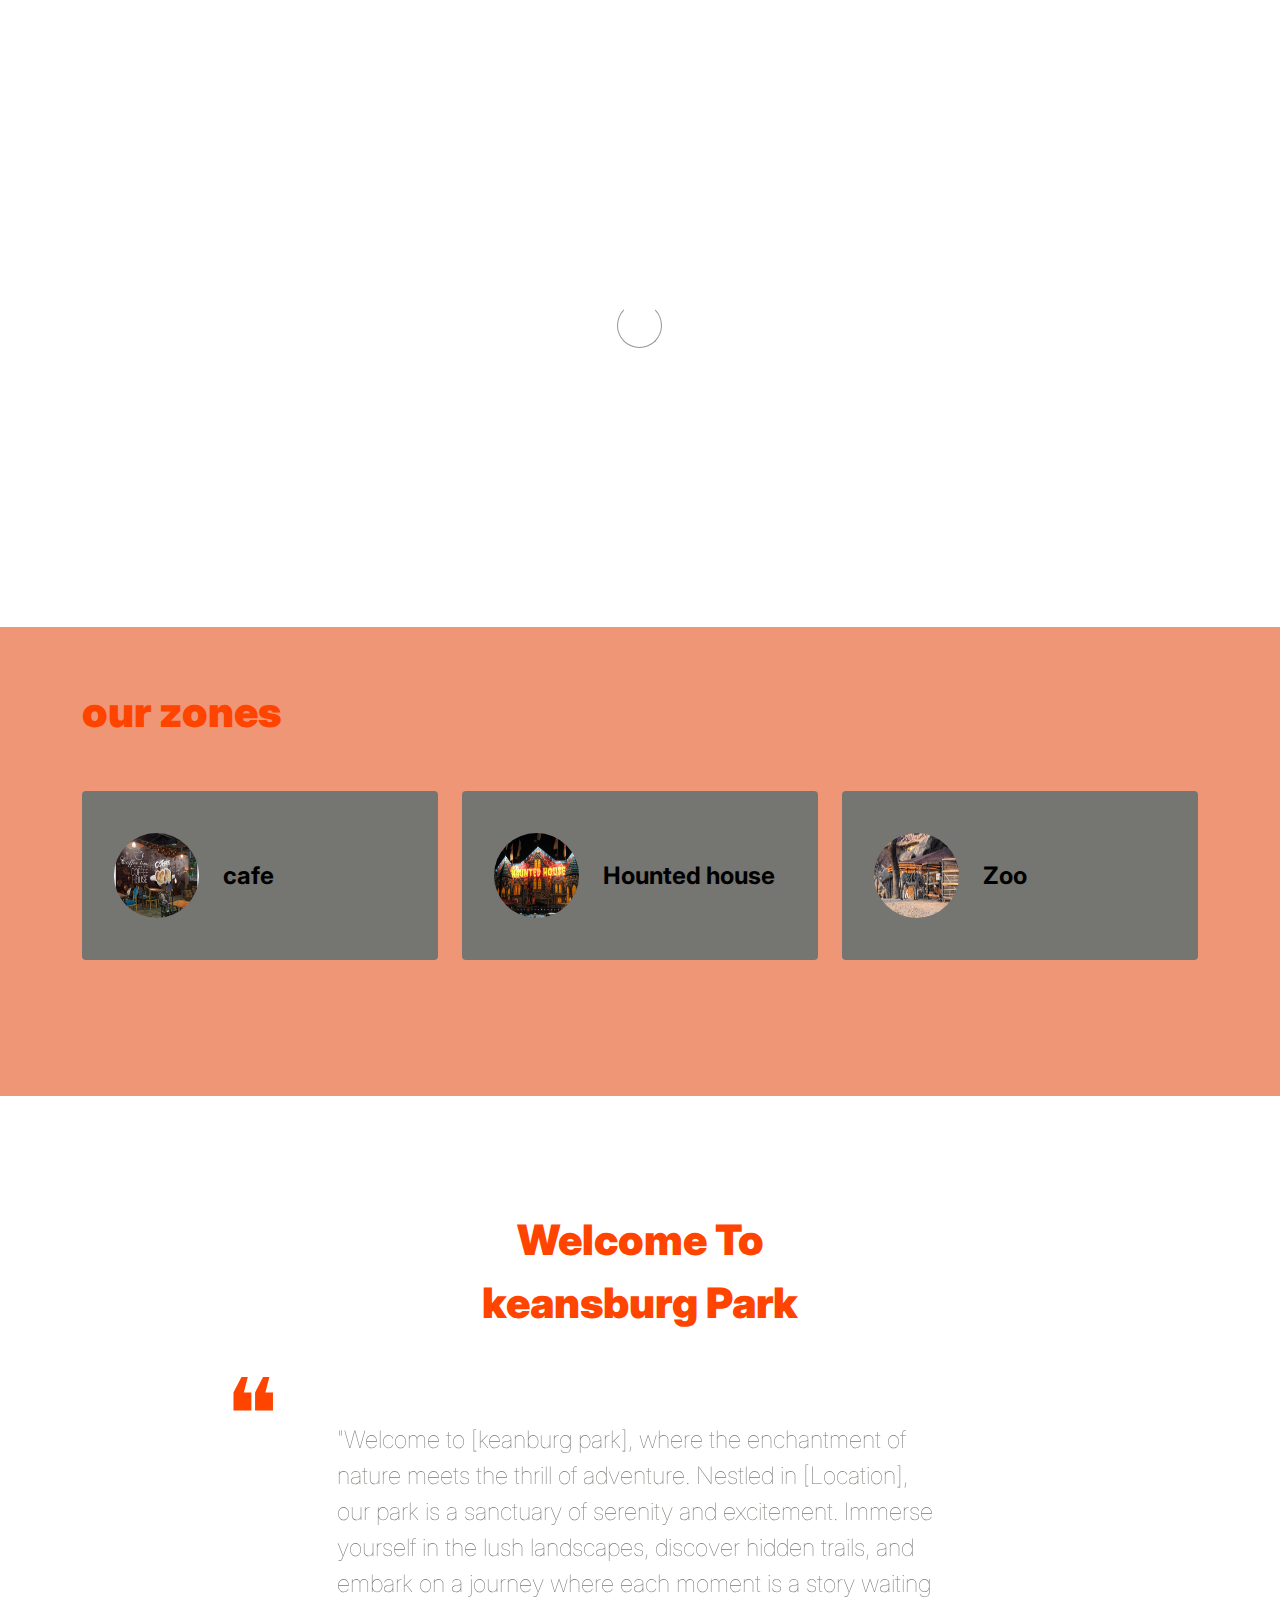
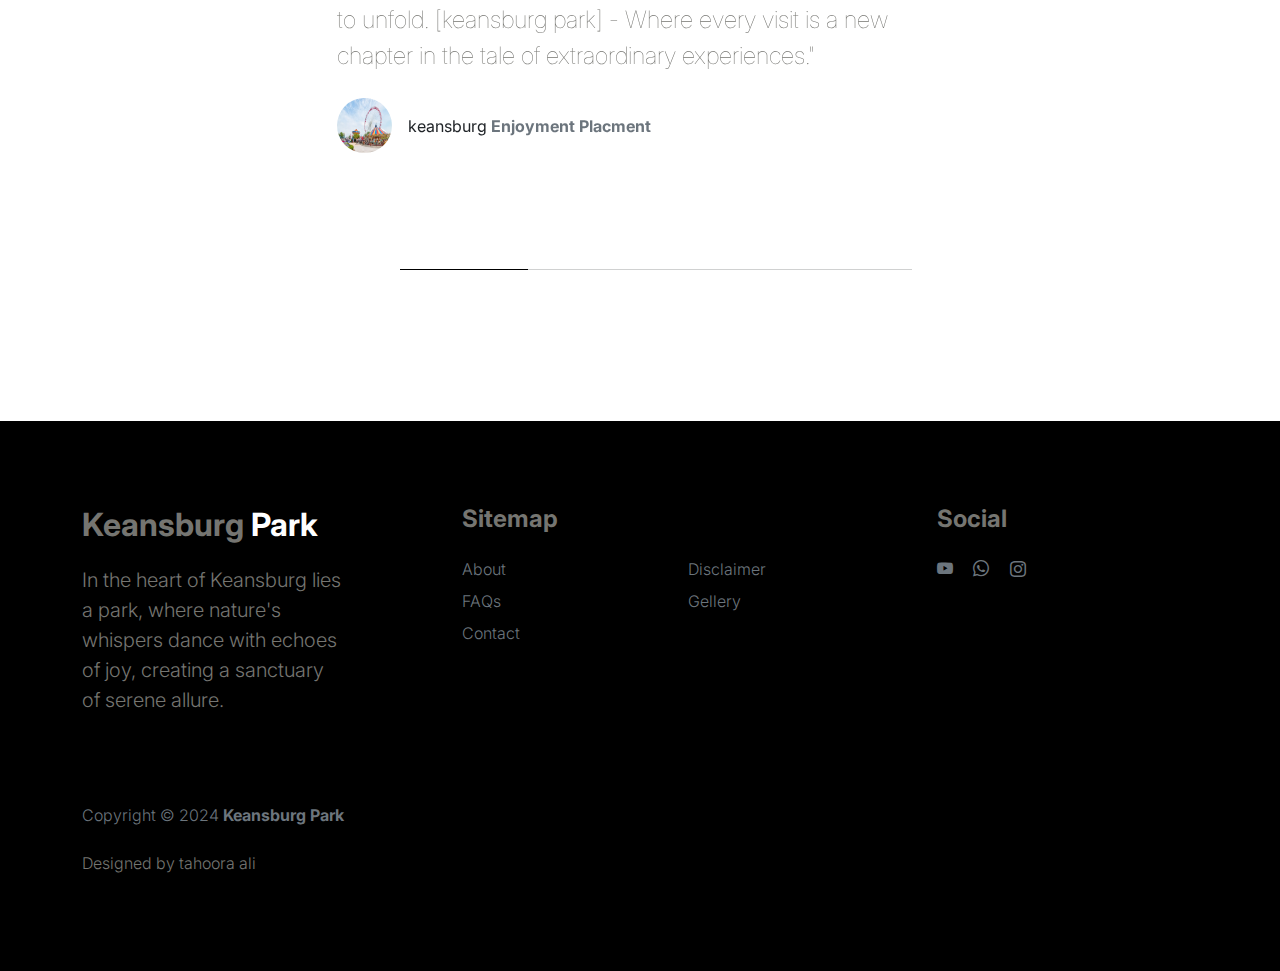
<file: about.html>
<!doctype html>
<html lang="en">
    <head>
        <meta charset="utf-8">
        <meta name="viewport" content="width=device-width, initial-scale=1">

        <meta name="description" content="">
        <meta name="author" content="">

        <title>keansburg park</title>

        <!-- CSS FILES -->
        <link rel="preconnect" href="https://fonts.googleapis.com">

        <link rel="preconnect" href="https://fonts.gstatic.com" crossorigin>

        <link href="https://fonts.googleapis.com/css2?family=Inter:wght@100;300;400;700;900&display=swap" rel="stylesheet">

        <link href="css/bootstrap.min.css" rel="stylesheet">
        <link href="css/bootstrap-icons.css" rel="stylesheet">

        <link rel="stylesheet" href="css/slick.css"/>

        <link href="./css/style .css" rel="stylesheet">
         <style>
        /* .dropbtn {
            background-color: #FFFFFF;
            color: #717275;
            
            font-size: 15px;
            border: none;
            cursor: pointer;
        } */
    
        .dropdown {
            position: relative;
            display: inline-block;
        }
    
        .dropdown-content {
            display: none;
            position: absolute;
            background-color: #FFFFFF;
            min-width: 120px;
            box-shadow: 0px 8px 16px 0px rgba(0, 0, 0, 0.2);
            z-index: 2;
        }
    
        .dropdown-content a {
            color: black;
            padding: 12px 16px;
            text-decoration: none;
            display: block;
        }
    
        .dropdown-content a:hover {
            background-color:  #FF4400;
        }
    
        .dropdown:hover .dropdown-content {
            display: block;
        }
    
        .dropdown:hover .dropbtn {
            background-color: #FF4400;
        }  
    </style>
    </head>
 
    
    
    <body>

        <section class="preloader">
            <div class="spinner">
                <span class="sk-inner-circle"></span>
            </div>
        </section>
    
        <main>

            <nav class="navbar navbar-expand-lg">
                <div class="container">
                    <button class="navbar-toggler" type="button" data-bs-toggle="collapse" data-bs-target="#navbarNav" aria-controls="navbarNav" aria-expanded="false" aria-label="Toggle navigation">
                        <span class="navbar-toggler-icon"></span>
                    </button>

                    <a class="navbar-brand" href="index.html">
                        <strong><span>keansburg </span> Park</strong>
                    </a>

                    <div class="d-lg-none">
                        <a href="sign-in.html" class="bi-person custom-icon me-3"></a>

                        <a href="./add card .html" class="bi-bag custom-icon"></a>
                    </div>

                    <div class="collapse navbar-collapse" id="navbarNav">
                        <ul class="navbar-nav mx-auto">
                            <li class="nav-item">
                                <a class="nav-link" href="index.html">Home</a>
                            </li>

                            <li class="nav-item">
                                <a class="nav-link active" href="about.html">About</a>
                            </li>

                            <li class="nav-item">
                                <div class="dropdown">
                                    <a class="nav-link" href="./tickets .html">Tickets</a>
                                    <div class="dropdown-content">
                                        <hr>
                                        <a href="entertaiment.html">Entertaiments</a>
                                        <!-- <a href="#"></a> -->
                                    </div>
                                </div>
                            </li>

                            <li class="nav-item">
                                <a class="nav-link" href="gellery.html">Gellery</a>
                            </li>
        

                            <li class="nav-item">
                                <a class="nav-link" href="faq.html">FAQs</a>
                            </li>

                            <li class="nav-item">
                                <a class="nav-link" href="contact.html">Contact</a>
                            </li>
                        </ul>

                        <div class="d-none d-lg-block">
                            <a href="sign-in.html" class="bi-person custom-icon me-3"></a>

                            <a href="./add card .html" class="bi-bag custom-icon"></a>
                        </div>
                    </div>
                </div>
            </nav>

            <header class="site-header section-padding-img site-header-image">
                <div class="container">
                    <div class="row">

                        <div class="col-lg-6 col-12 header-info">
                            <h1>
                                <span class="d-block text-primary">About</span>
                                <span class="d-block text-dark">Our Park</span>
                            </h1>
                        </div>
                    </div>
                </div>

                <img src="./images/images/A4 (1).webp" class="header-image img-fluid" alt="">
            </header>

            <section class="team section-padding">
                <div class="container">
                    <div class="row">

                        <div class="col-12">
                            <h2 class="mb-5"> our <span>zones</span></h2>
                        </div>

                        <div class="col-lg-4 mb-4 col-12">
                            <div class="team-thumb d-flex align-items-center">
                                <img src="./images/images/restaurant-background-7m9qligq84xdntok.jpg" class="img-fluid custom-circle-image team-image me-4" alt="">

                                <div class="team-info">
                                    <h5 class="mb-0">cafe </h5>
                                    <strong class="text-muted"></strong>
                                     
                                    <!-- Button trigger modal -->
                                    <!-- <button type="button" class="btn custom-modal-btn" data-bs-toggle="modal" data-bs-target="#marie">
                                      <i class="bi-plus-circle-fill"></i>
                                    </button> -->

                                </div>
                            </div>
                        </div>

                        <div class="col-lg-4 mb-4 col-12">
                            <div class="team-thumb d-flex align-items-center">
                                <img src="./images/images/urposer-com-luna-park-dark-house-horror-04.jpg" class="img-fluid custom-circle-image team-image me-4" alt="">

                                <div class="team-info">
                                    <h5 class="mb-0">Hounted house</h5>
                                    <strong class="text-muted"></strong>

                                    <!-- Button trigger modal -->
                                    <!-- <button type="button" class="btn custom-modal-btn" data-bs-toggle="modal" data-bs-target="#kelly">
                                      <i class="bi-plus-circle-fill"></i>
                                    </button> -->
                                </div>
                            </div>
                        </div>

                        <div class="col-lg-4 mb-lg-0 mb-4 col-12">
                            <div class="team-thumb d-flex align-items-center">
                                <img src="./images/images/108944214-zebra-in-the-zoo-against-the-background-of-the-fence.jpg" class="img-fluid custom-circle-image team-image me-4" alt="">

                                <div class="team-info">
                                    <h5 class="mb-0">Zoo</h5>
                                    <strong class="text-muted"></strong>

                                    <!-- Button trigger modal -->
                                    <!-- <button type="button" class="btn custom-modal-btn" data-bs-toggle="modal" data-bs-target="#marie">
                                      <i class="bi-plus-circle-fill"></i>
                                    </button> -->
                                </div>
                            </div>
                        </div>

                    </div>
                </div>
            </section>

            <section class="testimonial section-padding">
                <div class="container">
                    <div class="row">

                        <div class="col-lg-9 mx-auto col-11">
                         <!-- <img src="./images/images/best-theme-parks-9f53.jpg" width="1000px">    -->
                            <h2 class="text-center">Welcome To<br> <span>keansburg</span> Park</h2>

                            <div class="slick-testimonial">
                                <div class="slick-testimonial-caption">
                                    <p class="lead">
                                        "Welcome to [keanburg park], where the enchantment of nature meets the thrill of adventure. Nestled in [Location], our park is a sanctuary of serenity and excitement. Immerse yourself in the lush landscapes, discover hidden trails, and embark on a journey where each moment is a story waiting to unfold. [keansburg park] - Where every visit is a new chapter in the tale of extraordinary experiences."</p>

                                    <div class="slick-testimonial-client d-flex align-items-center mt-4">
                                        <img src="./images/images/A4 (1).webp" class="img-fluid custom-circle-image me-3" alt="">

                                        <span>keansburg <strong class="text-muted">Enjoyment Placment</strong></span>
                                    </div>
                                </div>

                                <div class="slick-testimonial-caption">
                                    <p class="lead">
                                        "In the heart of the park lies a captivating swings area, a realm where joy takes flight on the wings of laughter. , the swings beckon, inviting both young and old to experience a timeless moment of carefree bliss. With every gentle sway, memories are woven into the fabric of the park, creating a tapestry of happiness for generations to come. The swings area, a sanctuary of joy, stands as a testament to the simple pleasures that nature and play intertwine..</p> 

                                    <div class="slick-testimonial-client d-flex align-items-center mt-4">
                                        <img src="./images/images/7171894413_5d1320d406_b.jpg" class="img-fluid custom-circle-image me-3" alt="">

                                        <span>keansburg <strong class="text-muted">swings area</strong></span>
                                    </div>
                                </div>

                                <div class="slick-testimonial-caption">
                                    <p class="lead">The park's aquarium tunnel is a mesmerizing aquatic haven, where vibrant fish weave a tapestry of colors beneath glistening waters. Graceful sea turtles navigate through the clear depths, their majestic presence captivating all who pass through. This underwater spectacle, enclosed in a magical tunnel, invites visitors into a world of wonder and discovery. It's a harmonious blend of nature's poetry, where the dance of marine life unfolds in a captivating symphony.</p>

                                    <div class="slick-testimonial-client d-flex align-items-center mt-4">
                                        <img src="./images/images/stock-photo-aquarium-tunnel.jpeg" class="img-fluid custom-circle-image me-3" alt="">

                                        <span>keansburg <strong class="text-muted"> fish aquarium</strong></span>
                                    </div>
                                </div>

                                <div class="slick-testimonial-caption">
                                    <p class="lead">Deep within the park, the haunted house beckons with an aura of mystery. As visitors step inside, shadows dance, and whispers of the unknown linger in the air. The chilling corridors unfold tales of suspense, where unexpected scares and ghostly apparitions await. It's a thrilling adventure, where the boundary between reality and the supernatural blurs, leaving an indelible mark on those daring enough to enter</p>

                                    <div class="slick-testimonial-client d-flex align-items-center mt-4">
                                        <img src="./images/images/urposer-com-luna-park-dark-house-horror-04.jpg" class="img-fluid custom-circle-image me-3" alt="">

                                        <span>keansburg <strong class="text-muted">Hounted house</strong></span>
                                    </div>
                                </div>
                            </div>
                        </div>

                    </div>
                </div>
            </section>

        </main>

        <footer class="site-footer">
            <div class="container">
                <div class="row">
    
                    <div class="col-lg-3 col-10 me-auto mb-4">
                        <h4 class="text-white mb-3"><a href="index.html">Keansburg</a> Park</h4>
                        <p>
    
                            In the heart of Keansburg lies a park, where nature's whispers dance with echoes of joy,
                            creating a sanctuary of serene allure.
                        </p>
                    </div>
    
                    <div class="col-lg-5 col-8">
                        <h5 class="text-white mb-3"><a href="">Sitemap</a></h5>
    
                        <ul class="footer-menu d-flex flex-wrap">
                            <li class="footer-menu-item"><a href="about.html" class="footer-menu-link">About</a></li>
    
                            <li class="footer-menu-item"><a href="disclaimer.html" class="footer-menu-link">Disclaimer</a>
                            </li>
    
                            <li class="footer-menu-item"><a href="faq.html" class="footer-menu-link">FAQs</a></li>
    
                            <li class="footer-menu-item"><a href="gellery.html" class="footer-menu-link">Gellery</a></li>
    
                            <li class="footer-menu-item"><a href="contact.html" class="footer-menu-link">Contact</a></li>
    
    
                        </ul>
                    </div>
    
                    <div class="col-lg-3 col-4">
                        <h5 class="text-white mb-3"><a href="">Social</a></h5>
    
                        <ul class="social-icon">
    
                            <li><a href="#" class="social-icon-link bi-youtube"></a></li>
    
                            <li><a href="#" class="social-icon-link bi-whatsapp"></a></li>
    
                            <li><a href="#" class="social-icon-link bi-instagram"></a></li>
    
                        </ul>
                    </div>
    
                    <div class="col-lg-12 col-12 copyright-footer">
    
                        <p class="copyright-text text-muted mt-lg-5 mb-4 mb-lg-0">Copyright © 2024 <strong>Keansburg
                                Park</strong></p>
                        <br>
                        <p class="copyright-text">Designed by tahoora ali</a></p>
    
                    </div>
    
                </div>
            </div>
        </footer>
    

        <!-- TEAM MEMBER MODAL
        <div class="modal fade" id="don" tabindex="-1" aria-labelledby="exampleModalLabel" aria-hidden="true">
            <div class="modal-dialog modal-dialog-centered modal-lg">
                <div class="modal-content border-0">
                    <div class="modal-header flex-column">
                        <h3 class="modal-title" id="exampleModalLabel">Don Haruko</h3>

                        <h6 class="text-muted">Product, VP</h6>

                        <button type="button" class="btn-close" data-bs-dismiss="modal" aria-label="Close"></button>
                    </div>

                    <div class="modal-body"> -->
                        <!-- <h5 class="mb-4">Over three years in business had the chance to work on variety of projects, with companies</h5>

                        <div class="row mb-4">
                            <div class="col-lg-6 col-12">
                                <p>Lorem ipsum dolor sit amet, consectetur adipiscing elit, sed do eiusmod tempor incididunt ut labore et dolore magna aliqua.</p>
                            </div>

                            <div class="col-lg-6 col-12">
                                <p>Incididunt ut labore et dolore magna aliqua. Quis ipsum suspendisse commodo viverra.</p>
                            </div>
                        </div>

                        <ul class="social-icon">
                            <li class="me-3"><strong>Where to find?</strong></li>

                            <li><a href="#" class="social-icon-link bi-youtube"></a></li>

                            <li><a href="#" class="social-icon-link bi-whatsapp"></a></li>

                            <li><a href="#" class="social-icon-link bi-instagram"></a></li>
                        </ul>
                    </div>
                </div>

            </div>
        </div>

        TEAM MEMBER MODAL
        <div class="modal fade" id="kelly" tabindex="-1" aria-labelledby="exampleModalLabel" aria-hidden="true">
            <div class="modal-dialog modal-dialog-centered modal-lg">
                <div class="modal-content border-0">
                    <div class="modal-header flex-column">
                        <h3 class="modal-title" id="exampleModalLabel">Kelly Lisa</h3>

                        <h6 class="text-muted">Global, Head of Marketing</h6>

                        <button type="button" class="btn-close" data-bs-dismiss="modal" aria-label="Close"></button>
                    </div>

                    <div class="modal-body">
                        <h5 class="mb-4">Over three years in business had the chance to work on variety of projects, with companies</h5>

                        <div class="row mb-4">
                            <div class="col-lg-6 col-12">
                                <p>Lorem ipsum dolor sit amet, consectetur adipiscing elit, sed do eiusmod tempor incididunt ut labore et dolore magna aliqua.</p>
                            </div>

                            <div class="col-lg-6 col-12">
                                <p>Incididunt ut labore et dolore magna aliqua. Quis ipsum suspendisse commodo viverra.</p>
                            </div>
                        </div>

                        <ul class="social-icon">
                            <li class="me-3"><strong>Where to find?</strong></li>

                            <li><a href="#" class="social-icon-link bi-facebook"></a></li>

                            <li><a href="#" class="social-icon-link bi-instagram"></a></li>
                        </ul>
                    </div>
                </div>

            </div>
        </div>

        TEAM MEMBER MODAL
        <div class="modal fade" id="marie" tabindex="-1" aria-labelledby="exampleModalLabel" aria-hidden="true">
            <div class="modal-dialog modal-dialog-centered modal-lg">
                <div class="modal-content border-0">
                    <div class="modal-header flex-column">
                        <h3 class="modal-title" id="exampleModalLabel">Marie Sam</h3>

                        <h6 class="text-muted">Founder & CEO</h6>

                        <button type="button" class="btn-close" data-bs-dismiss="modal" aria-label="Close"></button>
                    </div>

                    <div class="modal-body">
                        <h5 class="mb-4">Over three years in business had the chance to work on variety of projects, with companies</h5>

                        <div class="row mb-4">
                            <div class="col-lg-6 col-12">
                                <p>Lorem ipsum dolor sit amet, consectetur adipiscing elit, sed do eiusmod tempor incididunt ut labore et dolore magna aliqua.</p>
                            </div>

                            <div class="col-lg-6 col-12">
                                <p>Incididunt ut labore et dolore magna aliqua. Quis ipsum suspendisse commodo viverra.</p>
                            </div>
                        </div>

                        <ul class="social-icon">
                            <li class="me-3"><strong>Where to find?</strong></li>

                            <li><a href="#" class="social-icon-link bi-twitter"></a></li>

                            <li><a href="#" class="social-icon-link bi-linkedin"></a></li>

                            <li><a href="#" class="social-icon-link bi-envelope"></a></li>
                        </ul>
                    </div>
                </div>

            </div>
        </div> -->

        <!-- JAVASCRIPT FILES -->
        <script src="js/jquery.min.js"></script>
        <script src="js/bootstrap.bundle.min.js"></script>
        <script src="js/Headroom.js"></script>
        <script src="js/jQuery.headroom.js"></script>
        <script src="js/slick.min.js"></script>
        <script src="js/custom.js"></script>

    </body>
</html>
</file>
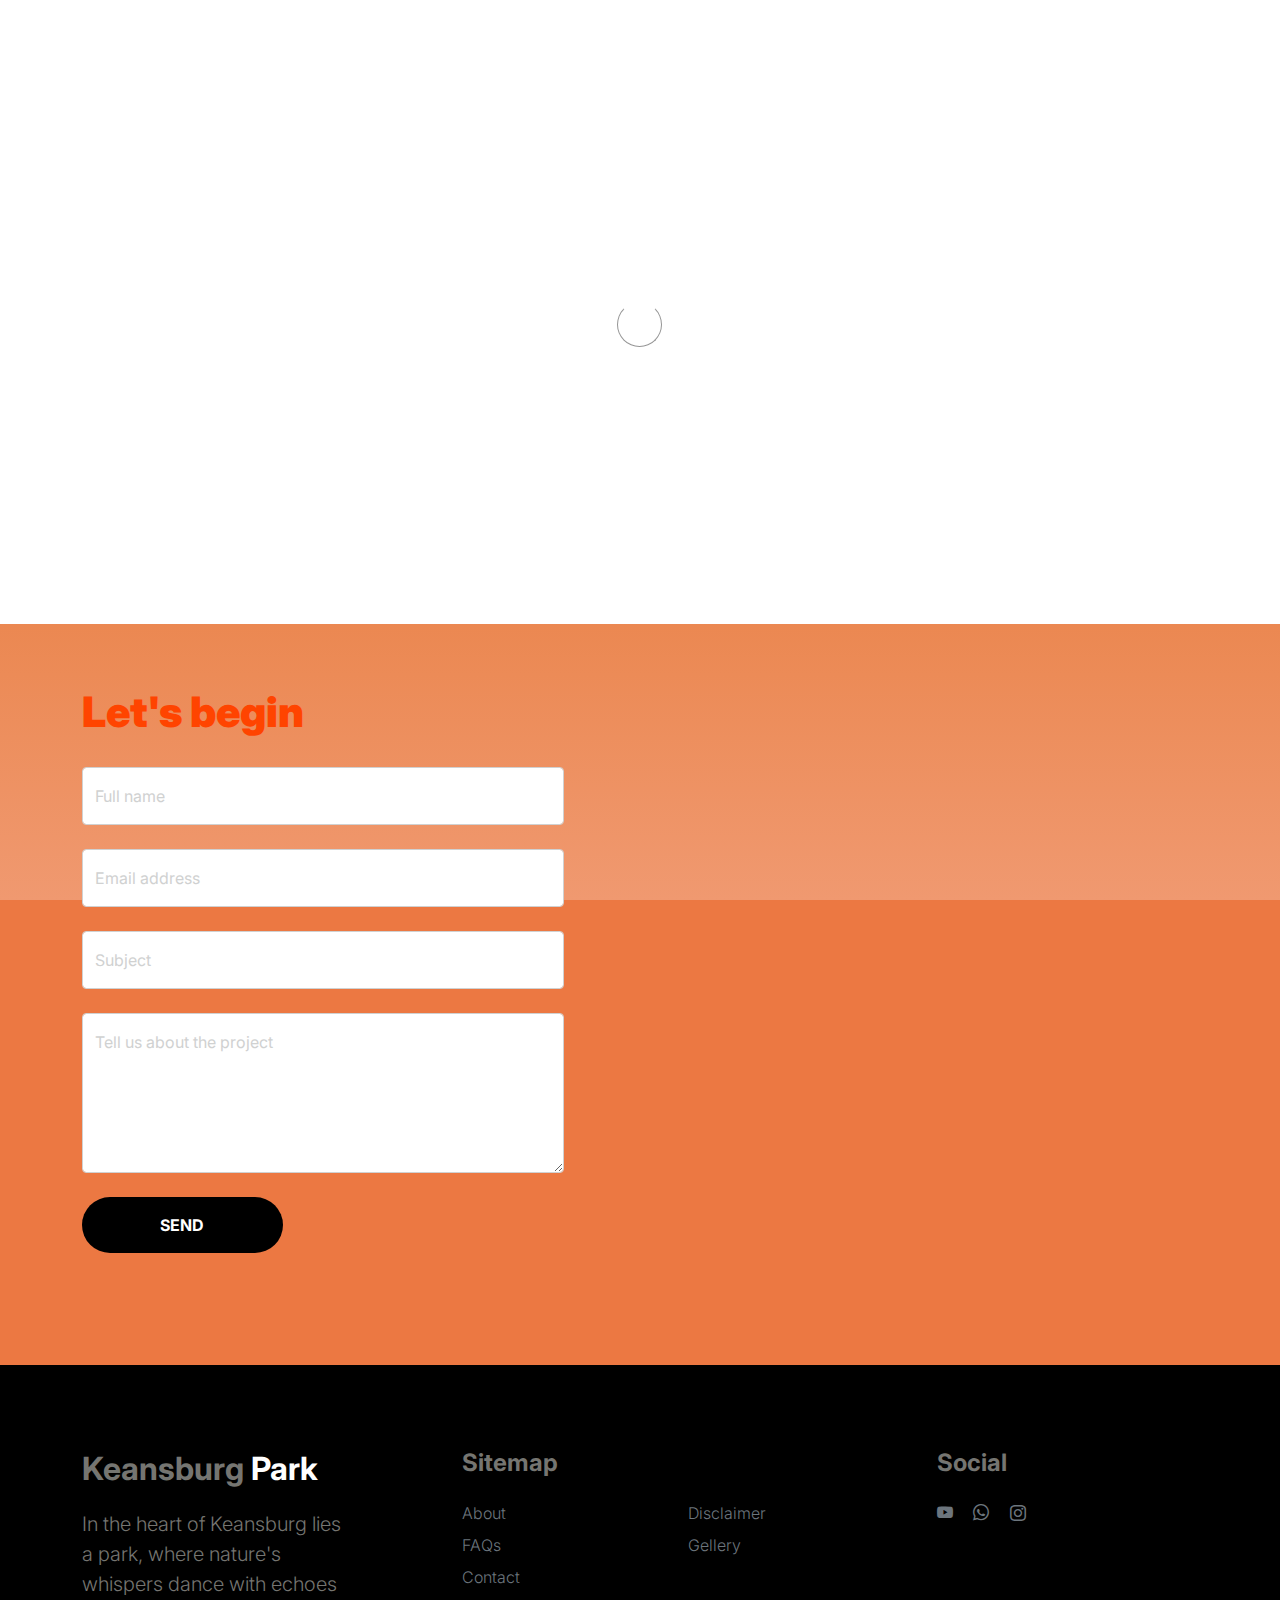
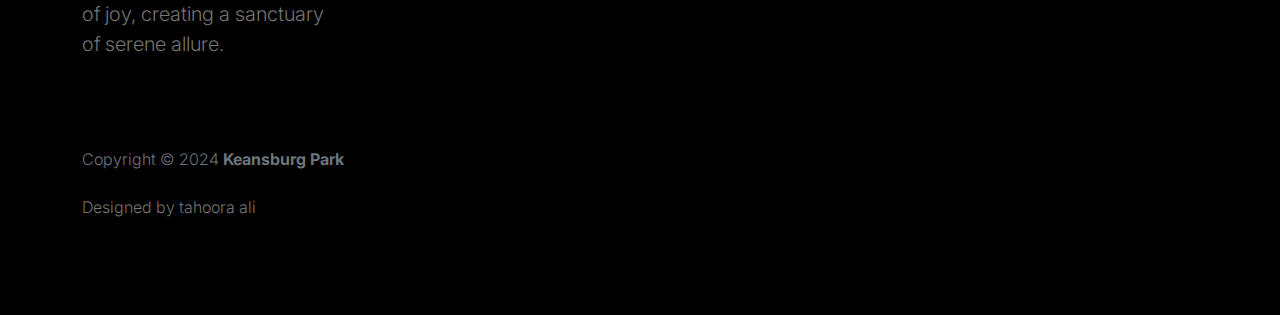
<file: contact.html>
<!doctype html>
<html lang="en">

<head>
    <meta charset="utf-8">
    <meta name="viewport" content="width=device-width, initial-scale=1">

    <meta name="description" content="">
    <meta name="author" content="">

    <title>keansburg park</title>

    <!-- CSS FILES -->
    <link rel="preconnect" href="https://fonts.googleapis.com">

    <link rel="preconnect" href="https://fonts.gstatic.com" crossorigin>

    <link href="https://fonts.googleapis.com/css2?family=Inter:wght@100;300;400;700;900&display=swap" rel="stylesheet">

    <link href="css/bootstrap.min.css" rel="stylesheet">
    <link href="css/bootstrap-icons.css" rel="stylesheet">

    <link rel="stylesheet" href="css/slick.css" />

    <link href="./css/style .css" rel="stylesheet">

</head>
<style>
    body{
    background-color: rgb(236, 120, 66);
 /* For browsers that do not support gradients */
 background-image: linear-gradient(rgb(224, 97, 12), rgb(240, 153, 112));
 background-attachment: fixed;
}
    /* .dropbtn {
        background-color: #FFFFFF;
        color: #717275;
        
        font-size: 15px;
        border: none;
        cursor: pointer;
    } */

    .dropdown {
        position: relative;
        display: inline-block;
    }

    .dropdown-content {
        display: none;
        position: absolute;
        background-color: #FFFFFF;
        min-width: 120px;
        box-shadow: 0px 8px 16px 0px rgba(0, 0, 0, 0.2);
        z-index: 2;
    }

    .dropdown-content a {
        color: black;
        padding: 12px 16px;
        text-decoration: none;
        display: block;
    }

    .dropdown-content a:hover {
        background-color: #FF4400;
    }

    .dropdown:hover .dropdown-content {
        display: block;
    }

    .dropdown:hover .dropbtn {
        background-color: #FF4400;
    }
</style>
<body>

    <section class="preloader">
        <div class="spinner">
            <span class="sk-inner-circle"></span>
        </div>
    </section>

    <main>

        <nav class="navbar navbar-expand-lg">
            <div class="container">
                <button class="navbar-toggler" type="button" data-bs-toggle="collapse" data-bs-target="#navbarNav"
                    aria-controls="navbarNav" aria-expanded="false" aria-label="Toggle navigation">
                    <span class="navbar-toggler-icon"></span>
                </button>

                <a class="navbar-brand" href="index.html">
                    <strong><span>keansburg</span> Park</strong>
                </a>

                <div class="d-lg-none">
                    <a href="sign-in.html" class="bi-person custom-icon me-3"></a>

                    <a href="tickets .html" class="bi-bag custom-icon"></a>
                </div>

                <div class="collapse navbar-collapse" id="navbarNav">
                    <ul class="navbar-nav mx-auto">
                        <li class="nav-item">
                            <a class="nav-link" href="index.html">Home</a>
                        </li>

                        <li class="nav-item">
                            <a class="nav-link" href="about.html">About</a>
                        </li>

                        <li class="nav-item">
                            <div class="dropdown">
                                <a class="nav-link" href="./tickets .html">Tickets</a>
                                <div class="dropdown-content">
                                    <hr>
                                    <a href="entertaiment.html">Entertaiments</a>
                                    <!-- <a href="#"></a> -->
                                </div>
                            </div>
                        </li>
                        
                        <li class="nav-item">
                            <a class="nav-link" href="gellery.html">Gellery</a>
                        </li>
    

                        <li class="nav-item">
                            <a class="nav-link" href="faq.html">FAQs</a>
                        </li>

                        <li class="nav-item">
                            <a class="nav-link active" href="contact.html">Contact</a>
                        </li>
                    </ul>

                    <div class="d-none d-lg-block">
                        <a href="sign-in.html" class="bi-person custom-icon me-3"></a>

                        <a href="tickets .html" class="bi-bag custom-icon"></a>
                    </div>
                </div>
            </div>
        </nav>

        <header class="site-header section-padding-img site-header-image">
            <div class="container">
                <div class="row">

                    <div class="col-lg-10 col-12 header-info">
                        <h1>
                            <span class="d-block text-black">Say hello to us</span>
                            <span class="d-block text-black">love to hear you</span>
                        </h1>
                    </div>
                </div>
            </div>
        </header>

        <section class="contact section-padding">
            <div class="container">
                <div class="row">

                    <div class="col-lg-6 col-12">
                        <h2 class="mb-4">Let's <span>begin</span></h2>

                        <form class="contact-form me-lg-5 pe-lg-3" role="form">

                            <div class="form-floating">
                                <input type="text" name="name" id="name" class="form-control" placeholder="Full name"
                                    required>

                                <label for="name">Full name</label>
                            </div>

                            <div class="form-floating my-4">
                                <input type="email" name="email" id="email" pattern="[^ @]*@[^ @]*" class="form-control"
                                    placeholder="Email address" required>

                                <label for="email">Email address</label>
                            </div>

                            <div class="form-floating my-4">
                                <input type="subject" name="subject" id="subject" class="form-control"
                                    placeholder="Subject" required>

                                <label for="subject">Subject</label>
                            </div>

                            <div class="form-floating mb-4">
                                <textarea id="message" name="message" class="form-control"
                                    placeholder="Leave a comment here" required style="height: 160px"></textarea>

                                <label for="message">Tell us about the project</label>
                            </div>

                            <div class="col-lg-5 col-6">
                                <button type="submit" class="form-control">Send</button>
                            </div>
                        </form>
                        
                    </div>
                    
                </div>

            </div>
        </section>
        </nav>

    </main>
    <footer class="site-footer">
        <div class="container">
            <div class="row">

                <div class="col-lg-3 col-10 me-auto mb-4">
                    <h4 class="text-white mb-3"><a href="index.html">Keansburg</a> Park</h4>
                    <p>

                        In the heart of Keansburg lies a park, where nature's whispers dance with echoes of joy,
                        creating a sanctuary of serene allure.
                    </p>
                </div>

                <div class="col-lg-5 col-8">
                    <h5 class="text-white mb-3"><a href="">Sitemap</a></h5>

                    <ul class="footer-menu d-flex flex-wrap">
                        <li class="footer-menu-item"><a href="about.html" class="footer-menu-link">About</a></li>

                        <li class="footer-menu-item"><a href="disclaimer.html" class="footer-menu-link">Disclaimer</a>
                        </li>

                        <li class="footer-menu-item"><a href="faq.html" class="footer-menu-link">FAQs</a></li>

                        <li class="footer-menu-item"><a href="gellery.html" class="footer-menu-link">Gellery</a></li>

                        <li class="footer-menu-item"><a href="contact.html" class="footer-menu-link">Contact</a></li>


                    </ul>
                </div>

                <div class="col-lg-3 col-4">
                    <h5 class="text-white mb-3"><a href="">Social</a></h5>

                    <ul class="social-icon">

                        <li><a href="#" class="social-icon-link bi-youtube"></a></li>

                        <li><a href="#" class="social-icon-link bi-whatsapp"></a></li>

                        <li><a href="#" class="social-icon-link bi-instagram"></a></li>

                    </ul>
                </div>

                <div class="col-lg-12 col-12 copyright-footer">

                    <p class="copyright-text text-muted mt-lg-5 mb-4 mb-lg-0">Copyright © 2024 <strong>Keansburg
                            Park</strong></p>
                    <br>
                    <p class="copyright-text">Designed by tahoora ali</a></p>

                </div>

            </div>
        </div>
    </footer>

    <!-- JAVASCRIPT FILES -->
    <script src="js/jquery.min.js"></script>
    <script src="js/bootstrap.bundle.min.js"></script>
    <script src="js/Headroom.js"></script>
    <script src="js/jQuery.headroom.js"></script>
    <script src="js/slick.min.js"></script>
    <script src="js/custom.js"></script>
</body>

</html>
</file>
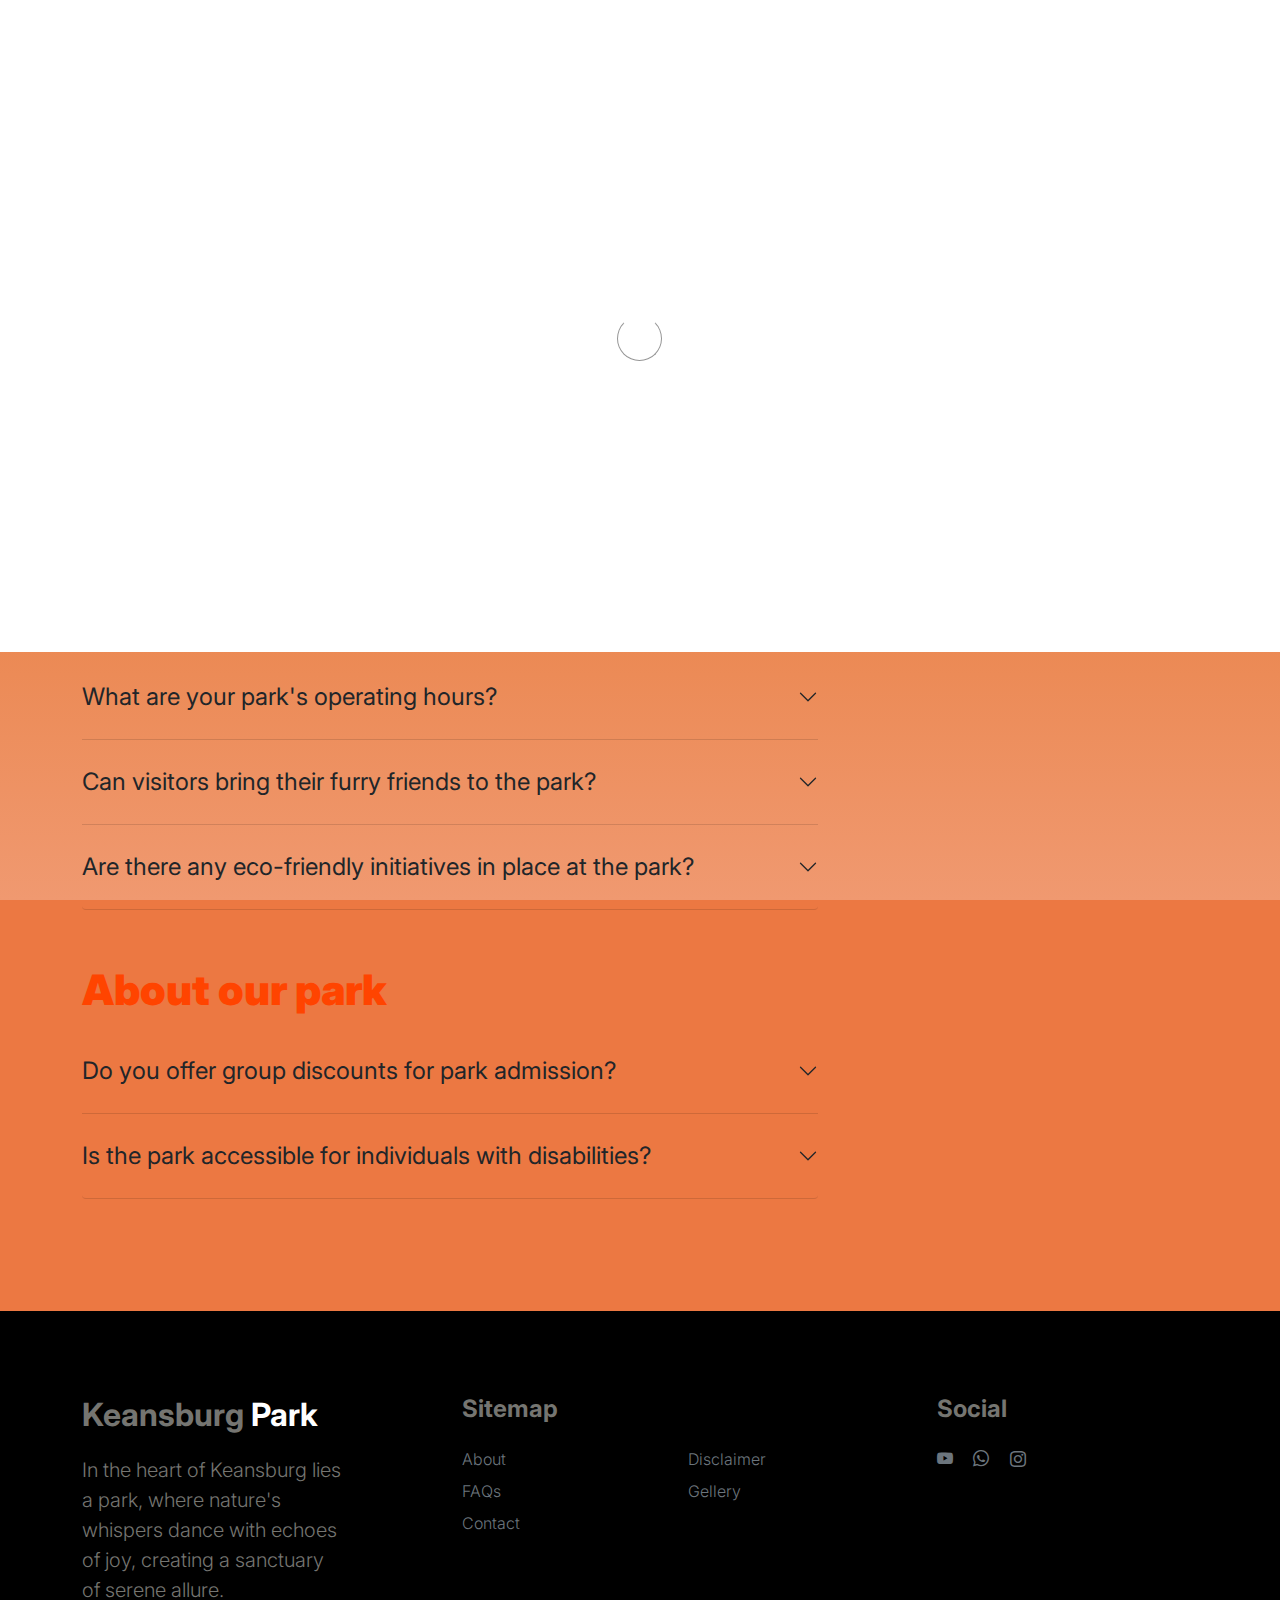
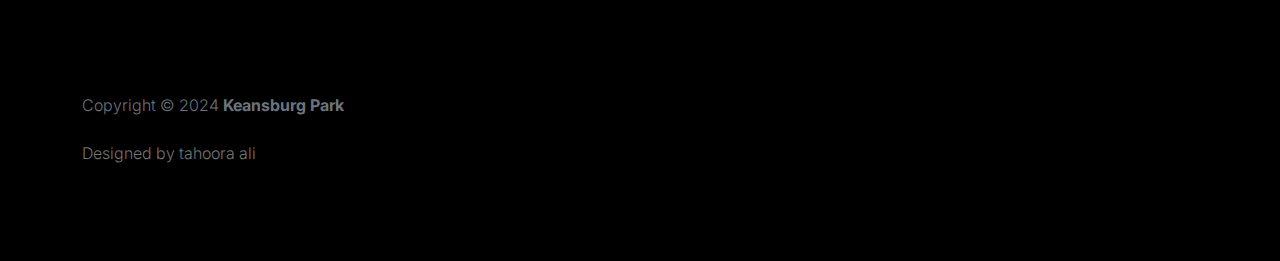
<file: faq.html>
<!doctype html>
<html lang="en">
    <head>
        <meta charset="utf-8">
        <meta name="viewport" content="width=device-width, initial-scale=1">

        <meta name="description" content="">
        <meta name="author" content="">

        <title>keansburg park</title>

        <!-- CSS FILES -->
        <link rel="preconnect" href="https://fonts.googleapis.com">

        <link rel="preconnect" href="https://fonts.gstatic.com" crossorigin>

        <link href="https://fonts.googleapis.com/css2?family=Inter:wght@100;300;400;700;900&display=swap" rel="stylesheet">

        <link href="css/bootstrap.min.css" rel="stylesheet">
        <link href="css/bootstrap-icons.css" rel="stylesheet">

        <link rel="stylesheet" href="css/slick.css"/>

        <link href="./css/style .css" rel="stylesheet">

    </head>
    <style>
            body{
    background-color: rgb(236, 120, 66);
 /* For browsers that do not support gradients */
 background-image: linear-gradient(rgb(224, 97, 12), rgb(240, 153, 112));
 background-attachment: fixed;
}
        /* .dropbtn {
            background-color: #FFFFFF;
            color: #717275;
            
            font-size: 15px;
            border: none;
            cursor: pointer;
        } */
    
        .dropdown {
            position: relative;
            display: inline-block;
        }
    
        .dropdown-content {
            display: none;
            position: absolute;
            background-color: #FFFFFF;
            min-width: 120px;
            box-shadow: 0px 8px 16px 0px rgba(0, 0, 0, 0.2);
            z-index: 2;
        }
    
        .dropdown-content a {
            color: black;
            padding: 12px 16px;
            text-decoration: none;
            display: block;
        }
    
        .dropdown-content a:hover {
            background-color: #FF4400;
        }
    
        .dropdown:hover .dropdown-content {
            display: block;
        }
    
        .dropdown:hover .dropbtn {
            background-color: #FF4400;
        }
    </style>
    
    <body>

        <section class="preloader">
            <div class="spinner">
                <span class="sk-inner-circle"></span>
            </div>
        </section>
    
        <main>

            <nav class="navbar navbar-expand-lg">
                <div class="container">
                    <button class="navbar-toggler" type="button" data-bs-toggle="collapse" data-bs-target="#navbarNav" aria-controls="navbarNav" aria-expanded="false" aria-label="Toggle navigation">
                        <span class="navbar-toggler-icon"></span>
                    </button>

                    <a class="navbar-brand" href="index.html">
                        <strong><span>keansburg</span> park</strong>
                    </a>

                    <div class="d-lg-none">
                        <a href="sign-in.html" class="bi-person custom-icon me-3"></a>

                        <a href="add card .html" class="bi-bag custom-icon"></a>
                    </div>

                    <div class="collapse navbar-collapse" id="navbarNav">
                        <ul class="navbar-nav mx-auto">
                            <li class="nav-item">
                                <a class="nav-link" href="index.html">Home</a>
                            </li>

                            <li class="nav-item">
                                <a class="nav-link" href="about.html">About</a>
                            </li>

                            <li class="nav-item">
                                <div class="dropdown">
                                    <a class="nav-link" href="disclaimer.html">Disclaimer</a>
                                    <div class="dropdown-content">
                                        <hr>
                                        <a href="tickets .html">Tickets</a>
                                        <a href="entertaiment.html">Entertaiments</a>
                                        <!-- <a href="#"></a> -->
                                    </div>
                                </div>
                            </li>

                            <li class="nav-item">
                                <a class="nav-link" href="gellery.html">Gellery</a>
                            </li>
        

                            <li class="nav-item">
                                <a class="nav-link active" href="faq.html">FAQs</a>
                            </li>

                            <li class="nav-item">
                                <a class="nav-link" href="contact.html">Contact</a>
                            </li>
                        </ul>

                        <div class="d-none d-lg-block">
                            <a href="sign-in.html" class="bi-person custom-icon me-3"></a>

                            <a href="add card .html" class="bi-bag custom-icon"></a>
                        </div>
                    </div>
                </div>
            </nav>

            <header class="site-header section-padding d-flex justify-content-center align-items-center">
                <div class="container">
                    <div class="row">

                        <div class="col-lg-10 col-12">
                            <h1>
                                <span class="d-block text-primary">Your favorite questions</span>
                                <span class="d-block text-dark">and our answers to them</span>
                            </h1>
                        </div>
                    </div>
                </div>
            </header>

            <section class="faq section-padding">
                <div class="container">
                    <div class="row">
                        
                        <div class="col-lg-8 col-12">
                            <h2>General Info.</h2>

                            <div class="accordion" id="accordionGeneral">
                                <div class="accordion-item">
                                    <h2 class="accordion-header" id="headingOne">
                                        <button class="accordion-button collapsed" type="button" data-bs-toggle="collapse" data-bs-target="#accordionGeneralOne" aria-expanded="true" aria-controls="accordionGeneralOne">
                                            What are your park's operating hours?
                                        </button>
                                    </h2>

                                    <div id="accordionGeneralOne" class="accordion-collapse collapse" aria-labelledby="headingOne" data-bs-parent="#accordionGeneral">

                                        <div class="accordion-body">
                                            <p class="large-paragraph"><strong>khensburg park</strong> Our park is open from [Opening Time] to [Closing Time] on [Days of the Week]. Please check our website or contact us for any special holiday hours..</p>
                                        </div>
                                    </div>
                                </div>

                                <div class="accordion-item">
                                    <h2 class="accordion-header" id="headingTwo">
                                        <button class="accordion-button collapsed" type="button" data-bs-toggle="collapse" data-bs-target="#accordionGeneralTwo" aria-expanded="false" aria-controls="accordionGeneralTwo">
                                            Can visitors bring their furry friends to the park?
                                        </button>
                                    </h2>

                                    <div id="accordionGeneralTwo" class="accordion-collapse collapse" aria-labelledby="headingTwo" data-bs-parent="#accordionGeneral">

                                        <div class="accordion-body">
                                            <p class="large-paragraph"><a href=""target="_blank">keansburk park</a> is a A: While we love animals, for the safety and comfort of all guests, only service animals are allowed within the park premises. Please check our pet policy for more details on service animal guidelines..</p>
                                        </div>
                                    </div>
                                </div>

                                <div class="accordion-item">
                                    <h2 class="accordion-header" id="headingThree">
                                        <button class="accordion-button collapsed" type="button" data-bs-toggle="collapse" data-bs-target="#accordionGeneralThree" aria-expanded="false" aria-controls="accordionGeneralThree">
                                            Are there any eco-friendly initiatives in place at the park?
                                        </button>
                                    </h2>

                                    <div id="accordionGeneralThree" class="accordion-collapse collapse" aria-labelledby="headingThree" data-bs-parent="#accordionGeneral">

                                        <div class="accordion-body">
                                            <p class="large-paragraph"> Absolutely! We're committed to sustainability. Our park has implemented various eco-friendly initiatives, such as waste recycling, energy-efficient facilities, and green spaces. Explore our website's sustainability section for more information on our environmental efforts..</p>
                                        </div>
                                    </div>
                                </div>

                            </div>

                            <h2 class="mt-5">About <span>our park</span></h2>

                            <div class="accordion" id="accordionProduct">
                                <div class="accordion-item">
                                    <h2 class="accordion-header" id="headingFour">
                                        <button class="accordion-button collapsed" type="button" data-bs-toggle="collapse" data-bs-target="#accordionProductOne" aria-expanded="true" aria-controls="accordionProductOne">
                                            Do you offer group discounts for park admission?
                                        </button>
                                    </h2>

                                    <div id="accordionProductOne" class="accordion-collapse collapse" aria-labelledby="headingFour" data-bs-parent="#accordionProduct">

                                        <div class="accordion-body">
                                            <p class="large-paragraph"><strong>keansburg park</strong>  Yes, we provide special group rates for parties, schools, and other organized groups. Visit our website or contact our group sales department to inquire about group discounts and reservations..</p>
                                        </div>
                                    </div>
                                </div>

                                <div class="accordion-item">
                                    <h2 class="accordion-header" id="headingFive">
                                        <button class="accordion-button collapsed" type="button" data-bs-toggle="collapse" data-bs-target="#accordionProductTwo" aria-expanded="false" aria-controls="accordionProductTwo">
                                            Is the park accessible for individuals with disabilities?
                                        </button>
                                    </h2>

                                    <div id="accordionProductTwo" class="accordion-collapse collapse" aria-labelledby="headingFive" data-bs-parent="#accordionProduct">

                                        <div class="accordion-body">
                                            <p class="large-paragraph">Yes, our park is designed to be accessible for individuals with disabilities. We provide accessible parking, ramps, and other accommodations. Contact our staff for any specific requirements.</p>
                                        </div>
                                    </div>
                                </div>

                                <!-- <div class="accordion-item">
                                    <h2 class="accordion-header" id="headingsix">
                                        <button class="accordion-button collapsed" type="button" data-bs-toggle="collapse" data-bs-target="#accordionProductTwo" aria-expanded="false" aria-controls="accordionProductTwo">
                                           What safety measures are in place at the park?
                                        </button>
                                    </h2>
                                    <div id="accordionProductTwo" class="accordion-collapse collapse" aria-labelledby="headingsix" data-bs-parent="#accordionProduct">

                                        <div class="accordion-body">
                                            <p class="large-paragraph">The safety of our visitors is a top priority. We have trained staff, security personnel, and emergency protocols in place. Familiarize yourself with our safety guidelines on our website.</p>
                                        </div>
                                    </div>
                                </div> -->

                            </div>

                        </div>

                    </div>
                </div>
            </section>

        </main>

        <footer class="site-footer">
            <div class="container">
                <div class="row">
    
                    <div class="col-lg-3 col-10 me-auto mb-4">
                        <h4 class="text-white mb-3"><a href="index.html">Keansburg</a> Park</h4>
                        <p>
    
                            In the heart of Keansburg lies a park, where nature's whispers dance with echoes of joy,
                            creating a sanctuary of serene allure.
                        </p>
                    </div>
    
                    <div class="col-lg-5 col-8">
                        <h5 class="text-white mb-3"><a href="">Sitemap</a></h5>
    
                        <ul class="footer-menu d-flex flex-wrap">
                            <li class="footer-menu-item"><a href="about.html" class="footer-menu-link">About</a></li>
    
                            <li class="footer-menu-item"><a href="disclaimer.html" class="footer-menu-link">Disclaimer</a>
                            </li>
    
                            <li class="footer-menu-item"><a href="faq.html" class="footer-menu-link">FAQs</a></li>
    
                            <li class="footer-menu-item"><a href="gellery.html" class="footer-menu-link">Gellery</a></li>
    
                            <li class="footer-menu-item"><a href="contact.html" class="footer-menu-link">Contact</a></li>
    
    
                        </ul>
                    </div>
    
                    <div class="col-lg-3 col-4">
                        <h5 class="text-white mb-3"><a href="">Social</a></h5>
    
                        <ul class="social-icon">
    
                            <li><a href="#" class="social-icon-link bi-youtube"></a></li>
    
                            <li><a href="#" class="social-icon-link bi-whatsapp"></a></li>
    
                            <li><a href="#" class="social-icon-link bi-instagram"></a></li>
    
                        </ul>
                    </div>
    
                    <div class="col-lg-12 col-12 copyright-footer">
    
                        <p class="copyright-text text-muted mt-lg-5 mb-4 mb-lg-0">Copyright © 2024 <strong>Keansburg
                                Park</strong></p>
                        <br>
                        <p class="copyright-text">Designed by tahoora ali</a></p>
    
                    </div>
    
                </div>
            </div>
        </footer>
    
        <!-- JAVASCRIPT FILES -->
        <script src="js/jquery.min.js"></script>
        <script src="js/bootstrap.bundle.min.js"></script>
        <script src="js/Headroom.js"></script>
        <script src="js/jQuery.headroom.js"></script>
        <script src="js/slick.min.js"></script>
        <script src="js/custom.js"></script>

    </body>
</html>
</file>
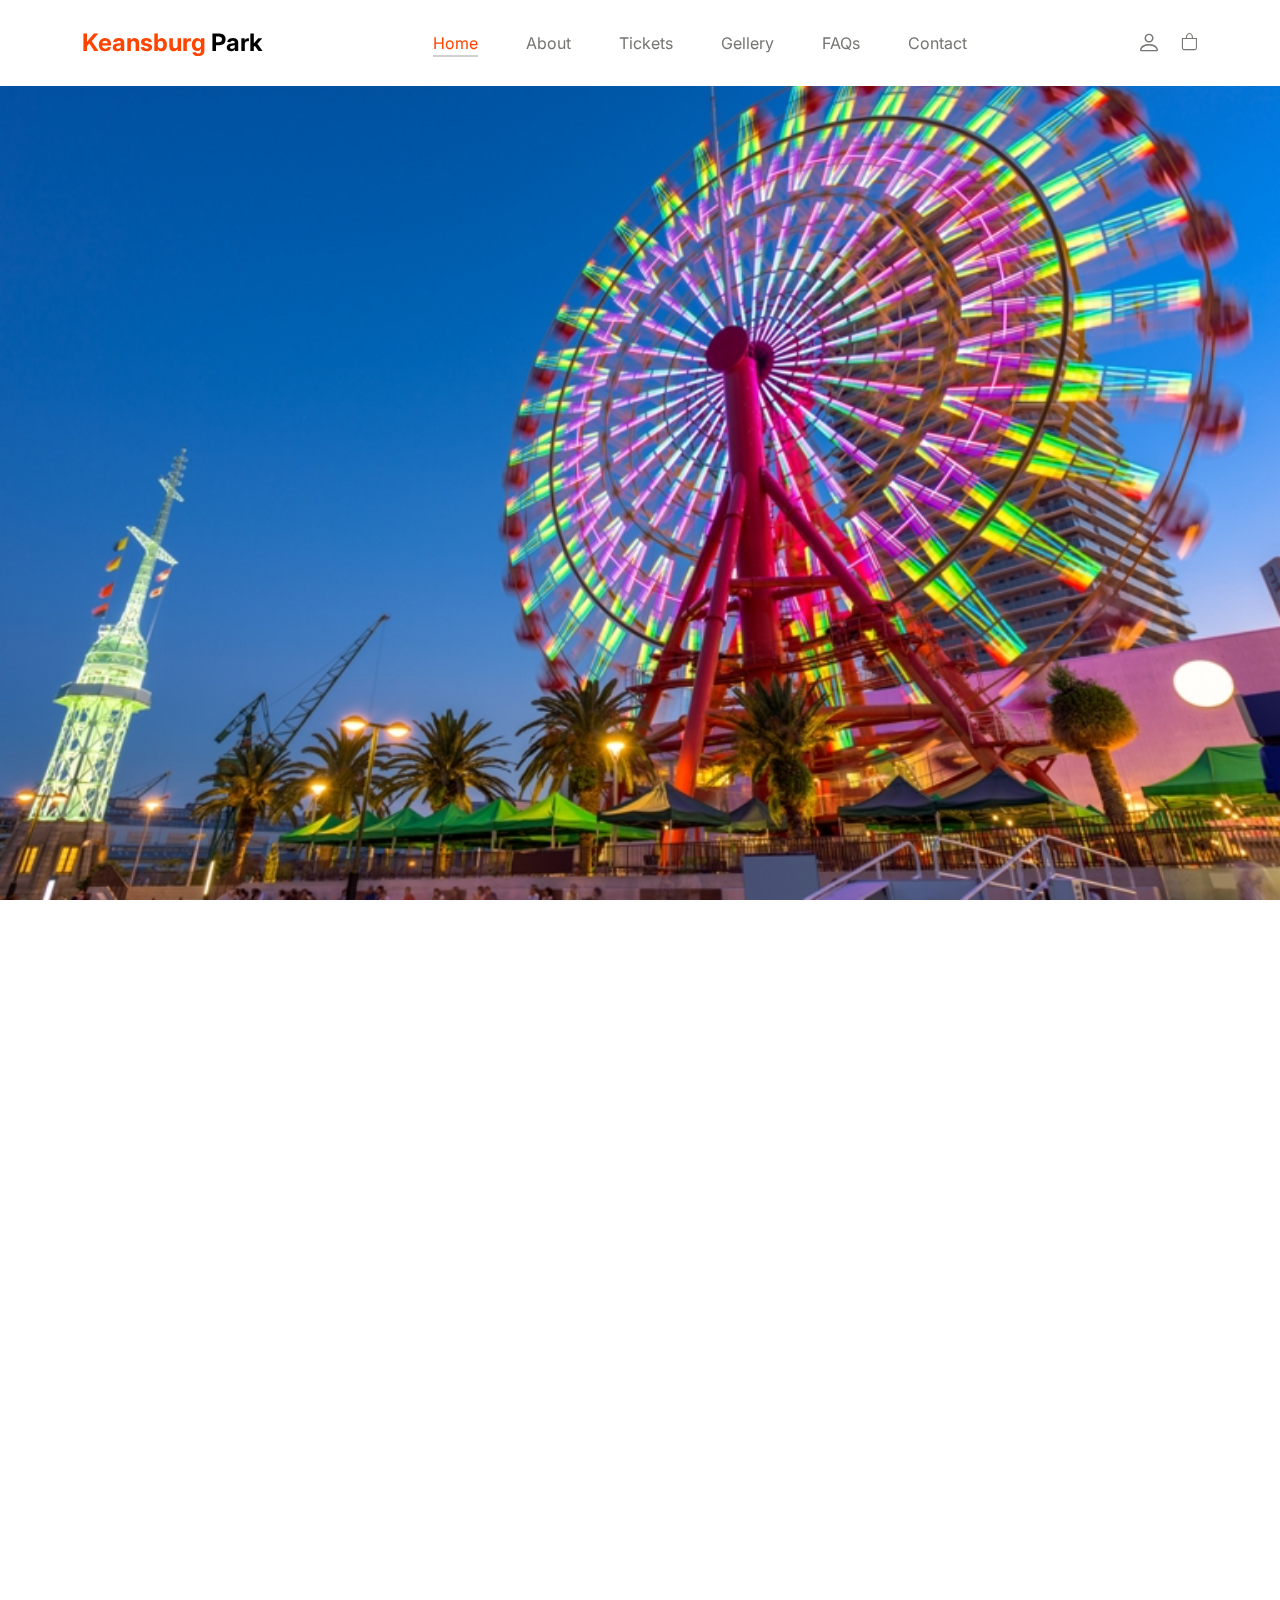
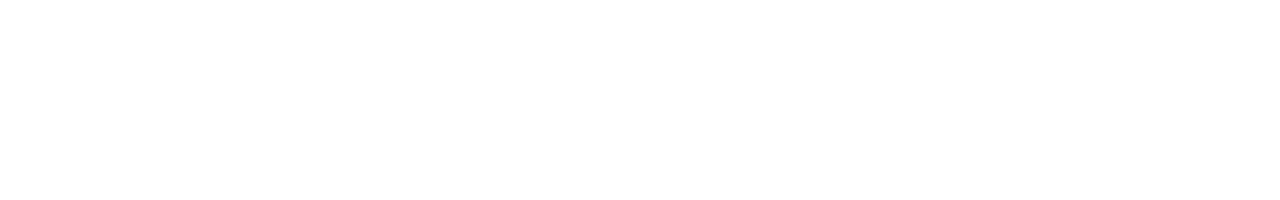
<file: gellery.html>
<!DOCTYPE html>
<html lang="en">

<head>
    <meta charset="UTF-8">
    <meta name="viewport" content="width=device-width, initial-scale=1.0">
    <link rel="preconnect" href="https://fonts.googleapis.com">

    <link rel="preconnect" href="https://fonts.gstatic.com" crossorigin>

    <link href="https://fonts.googleapis.com/css2?family=Inter:wght@100;300;400;700;900&display=swap" rel="stylesheet">

    <link href="css/bootstrap.min.css" rel="stylesheet">
    <link href="css/bootstrap-icons.css" rel="stylesheet">

    <!-- <link rel="stylesheet" href="css/slick.css" /> -->

    <link href="./css/style .css" rel="stylesheet">

    <link rel="stylesheet" href="./css/card style.css">

    <link rel="stylesheet" href="./gellery style .css">

    <title>keansburg park</title>
</head>
     
<body>
    <main>
        <nav class="navbar navbar-expand-lg">
            <div class="container">
                <button class="navbar-toggler" type="button" data-bs-toggle="collapse" data-bs-target="#navbarNav"
                    aria-controls="navbarNav" aria-expanded="false" aria-label="Toggle navigation">
                    <span class="navbar-toggler-icon"></span>
                </button>

                <a class="navbar-brand" href="index.html">
                    <strong><span>Keansburg</span> Park</strong>
                </a>

                <div class="d-lg-none">
                    <a href="sign-in.html" class="bi-person custom-icon me-3"></a>

                    <a href="./add card .html" class="bi-bag custom-icon"></a>


                </div>

                <div class="collapse navbar-collapse" id="navbarNav">

                    <ul class="navbar-nav mx-auto">

                        <li class="nav-item">
                            <a class="nav-link active" href="index.html">Home</a>
                        </li>

                        <li class="nav-item">
                            <a class="nav-link" href="about.html">About</a>
                        </li>

                        <li class="nav-item">
                            <div class="dropdown">
                                <a class="nav-link" href="./tickets .html">Tickets</a>
                                <div class="dropdown-content">
                                    <hr>
                                    <a href="entertaiment.html">Entertaiments</a>
                                    <!-- <a href="#"></a> -->
                                </div>
                            </div>
                        </li>

                        <li class="nav-item">
                            <a class="nav-link" href="gellery.html">Gellery</a>
                        </li>

                        <li class="nav-item">
                            <a class="nav-link" href="faq.html">FAQs</a>
                        </li>

                        <li class="nav-item">
                            <a class="nav-link" href="contact.html">Contact</a>
                        </li>
                    </ul>

                    <div class="d-none d-lg-block">
                        <a href="sign-in.html" class="bi-person custom-icon me-3"></a>

                        <a href="add card .html" class="bi-bag custom-icon"></a>
                    </div>
                </div>
            </div>
        </nav>
    </main>
    <!-- start section -->
    <section>
        <!-- <div>
            <img class="img-sec" src="./images/images/best-theme-parks-9f53.jpg" width="1000px" alt=""> -->

            <div id="mydata" class="row"></div>
            <!-- <img class="img-sec" src="./images/images/best-theme-parks-9f53.jpg" width="1000px" alt=""> -->
            <script src="./js/card data.js"></script>
            <script src="https://code.jquery.com/jquery-3.6.1.js"
                integrity="sha256-3zlB5s2uwoUzrXK3BT7AX3FyvojsraNFxCc2vC/7pNI=" crossorigin="anonymous"></script>
            <script>

                $(document).ready(function () {
                    for (let index = 0; index < productsArray.length; index++) {
                       
                        $("#mydata").append(`
                <div class="col-md-4 d-flex">
                    <div class="card m-4" style="width: 20rem;">
                        <img class="card-img"src="${productsArray[index].image}" alt="" width="120px" height="100%"class="card-img-top">
                        </div>
                    </div>
                </div>
            `);
                    }

                    // Filter functionality
                    $("#myinput").on("keyup", function () {
                        var value = $(this).val().toLowerCase();
                        $("#mydata .card").filter(function () {
                            $(this).toggle($(this).text().toLowerCase().indexOf(value) > -1);
                        });
                    });
                });
            </script>

    </section>

    <!-- </div> -->
    <!-- end start section -->
</body>
</file>
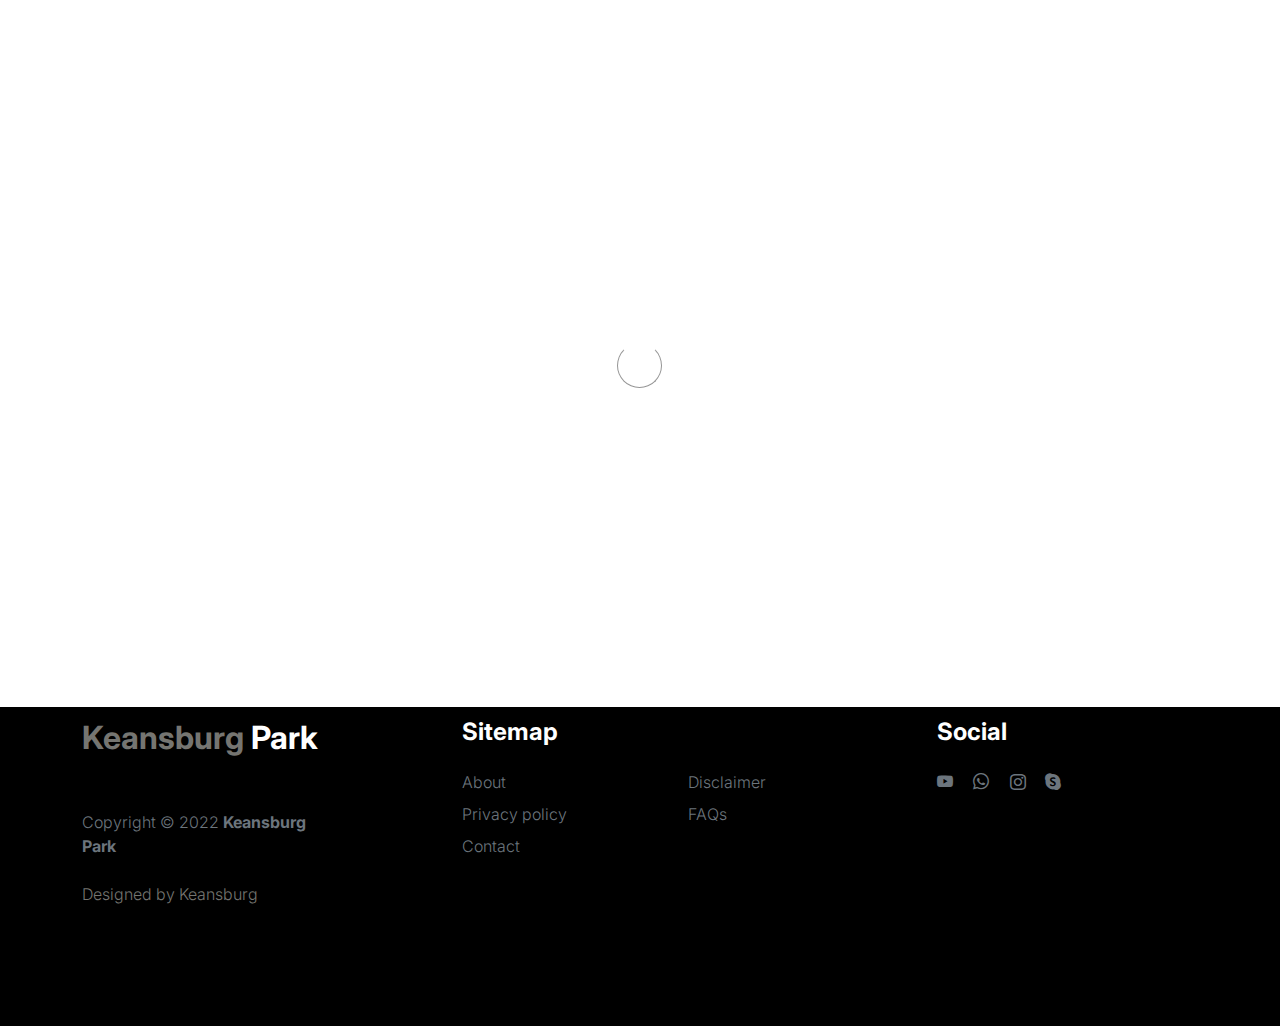
<file: sign-in.html>
<!doctype html>
<html lang="en">
    <head>
        <meta charset="utf-8">
        <meta name="viewport" content="width=device-width, initial-scale=1">

        <meta name="description" content="">
        <meta name="author" content="">

        <title>Keansburg - Sign In Page</title>

        <!-- CSS FILES -->
        <link rel="preconnect" href="https://fonts.googleapis.com">

        <link rel="preconnect" href="https://fonts.gstatic.com" crossorigin>

        <link href="https://fonts.googleapis.com/css2?family=Inter:wght@100;300;400;700;900&display=swap" rel="stylesheet">

        <link href="css/bootstrap.min.css" rel="stylesheet">
        <link href="css/bootstrap-icons.css" rel="stylesheet">

        <link rel="stylesheet" href="css/slick.css"/>

        <link href="./css/style .css" rel="stylesheet">

    </head>
    
    <body>

        <section class="preloader">
            <div class="spinner">
                <span class="sk-inner-circle"></span>
            </div>
        </section>
    
        <main>

            <section class="sign-in-form section-padding">
                <div class="container">
                    <div class="row">

                        <div class="col-lg-8 mx-auto col-12">

                            <h1 class="hero-title text-center mb-5">Sign In</h1>

                            <div class="row">
                                <div class="col-lg-8 col-11 mx-auto">
                                    <form role="form" method="post" action="sign-in.html" onsubmit="return validation()">

                                        <div class="form-floating mb-4 p-0">
                                            <input type="email" name="email" id="email" pattern="[^ @]*@[^ @]*" class="form-control" placeholder="Email address" required>

                                            <label for="email">Email address</label>
                                        </div>

                                        <div class="form-floating p-0">
                                            <input type="password" name="password" id="pwd" class="form-control" placeholder="Password" required>

                                            <label for="password">Password</label>
                                        </div>

                                        <button type="submit" value="Sign In" onclick="signin()" class="btn custom-btn form-control mt-4 mb-3">
                                            Sign in
                                        </button>

                                        <p class="text-center">Don’t have an account? <a href="sign-up.html">Create One</a></p>

                                    </form>
                                </div>
                            </div>
                            
                        </div>

                    </div>
                </div>
            </section>

        </main>

        <footer class="site-footer">
            <div class="container">
                <div class="row">

                    <div class="col-lg-3 col-10 me-auto mb-4">
                        <h4 class="text-white mb-3"><a href="index.html">Keansburg</a> Park</h4>
                        <p class="copyright-text text-muted mt-lg-5 mb-4 mb-lg-0">Copyright © 2022 <strong>Keansburg Park</strong></p>
                        <br>
                        <p class="copyright-text">Designed by <a href="#" target="_blank">Keansburg</a></p>
                    </div>

                    <div class="col-lg-5 col-8">
                        <h5 class="text-white mb-3">Sitemap</h5>

                        <ul class="footer-menu d-flex flex-wrap">
                            <li class="footer-menu-item"><a href="about.html" class="footer-menu-link">About</a></li>

                            <li class="footer-menu-item"><a href="disclaimer.html" class="footer-menu-link">Disclaimer</a></li>

                            <li class="footer-menu-item"><a href="privicy polices.html" class="footer-menu-link">Privacy policy</a></li>

                            <li class="footer-menu-item"><a href="faq.html" class="footer-menu-link">FAQs</a></li>

                            <li class="footer-menu-item"><a href="contact.html" class="footer-menu-link">Contact</a></li>
                        </ul>
                    </div>

                    <div class="col-lg-3 col-4">
                        <h5 class="text-white mb-3">Social</h5>

                        <ul class="social-icon">

                            <li><a href="#" class="social-icon-link bi-youtube"></a></li>

                            <li><a href="#" class="social-icon-link bi-whatsapp"></a></li>

                            <li><a href="#" class="social-icon-link bi-instagram"></a></li>

                            <li><a href="#" class="social-icon-link bi-skype"></a></li>
                        </ul>
                    </div>

                </div>
            </div>
        </footer>

        <!-- JAVASCRIPT FILES -->
        <script src="js/jquery.min.js"></script>
        <script src="js/bootstrap.bundle.min.js"></script>
        <script src="js/Headroom.js"></script>
        <script src="js/jQuery.headroom.js"></script>
        <script src="js/slick.min.js"></script>
        <script src="js/custom.js"></script>

    </body>
</html>

<script>
    function signin()
{
    var e = document.getElementById("email").value;
    var p = document.getElementById("pwd").value;

    var emailcheck = localStorage.getItem("Email");
    var pwdcheck= localStorage.getItem("Password");

    if(e == emailcheck && p==pwdcheck)
    {
        localStorage.setItem("code","secret");
        window.location.href = "index.html" ;
    }
    else
    {
        document.getElementById("login").innerHTML = "Invalid Email or Password" ; 

    }
}
  </script>
</file>
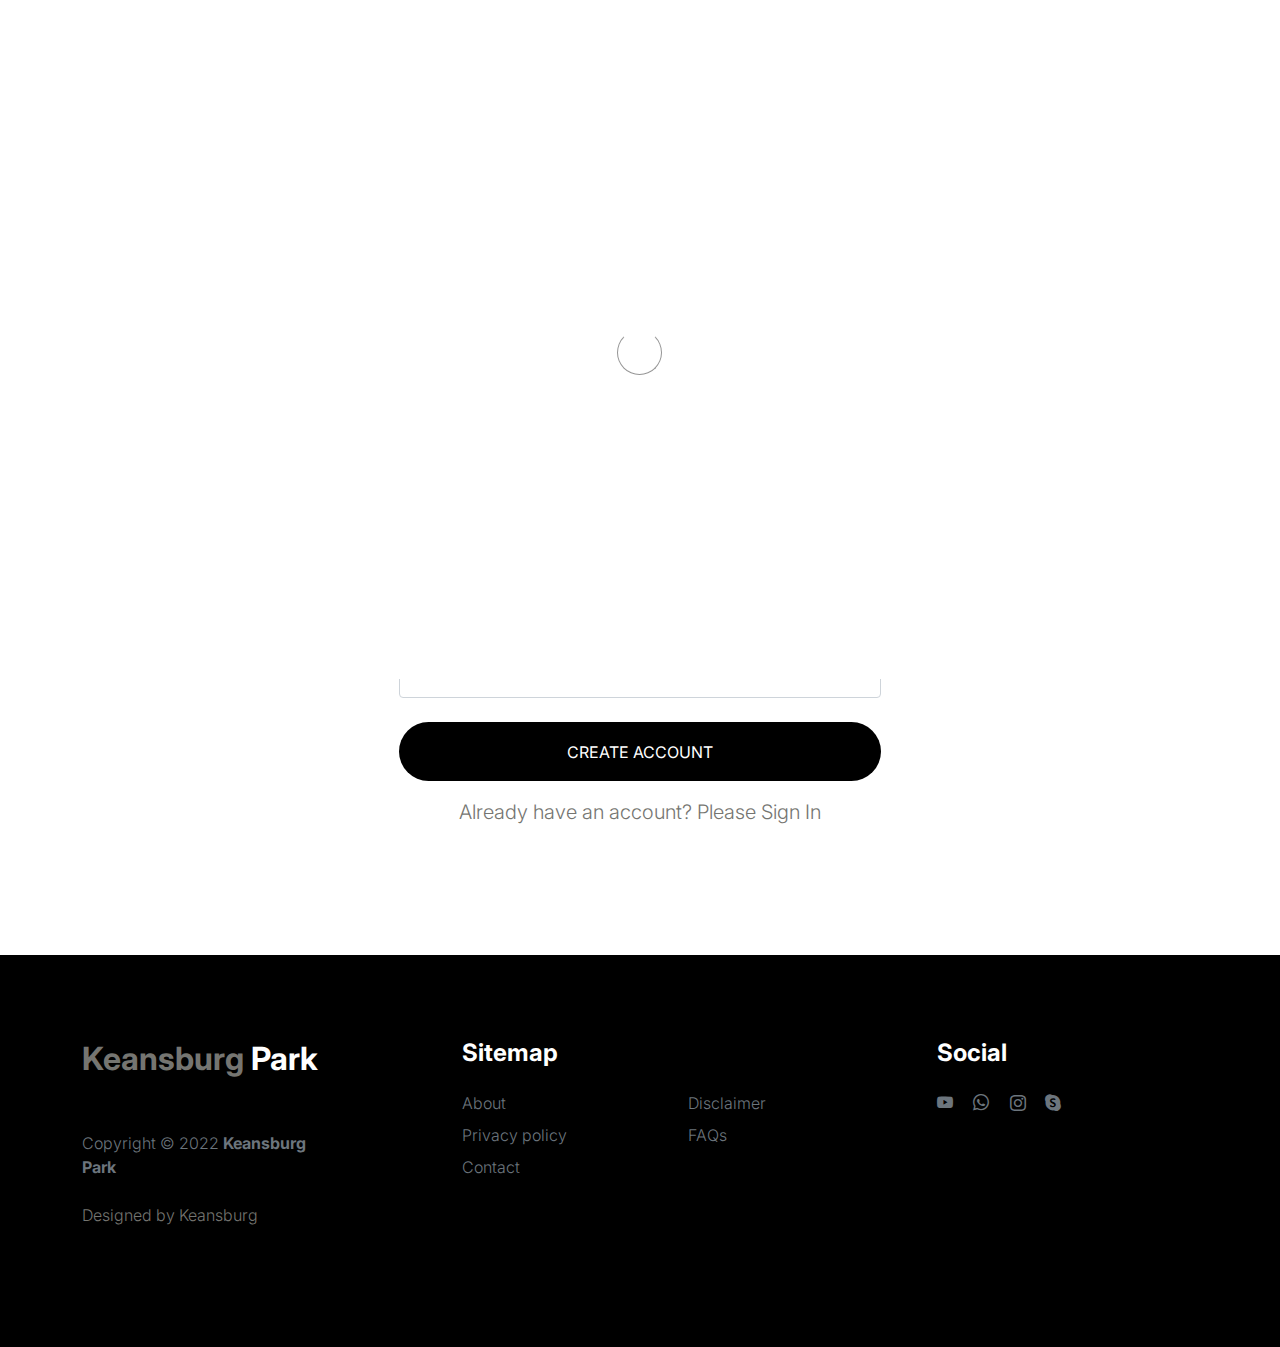
<file: sign-up.html>
<!doctype html>
<html lang="en">
    <head>
        <meta charset="utf-8">
        <meta name="viewport" content="width=device-width, initial-scale=1">

        <meta name="description" content="">
        <meta name="author" content="">

        <title>Keansburg - Sign Up Page</title>

        <!-- CSS FILES -->
        <link rel="preconnect" href="https://fonts.googleapis.com">

        <link rel="preconnect" href="https://fonts.gstatic.com" crossorigin>

        <link href="https://fonts.googleapis.com/css2?family=Inter:wght@100;300;400;700;900&display=swap" rel="stylesheet">

        <link href="css/bootstrap.min.css" rel="stylesheet">
        <link href="css/bootstrap-icons.css" rel="stylesheet">

        <link rel="stylesheet" href="css/slick.css"/>

        <link href="./css/style .css" rel="stylesheet">
    
    </head>
    
    <body>

        <section class="preloader">
            <div class="spinner">
                <span class="sk-inner-circle"></span>
            </div>
        </section>
    
        <main>

            <section class="sign-in-form section-padding">
                <div class="container">
                    <div class="row">

                        <div class="col-lg-8 mx-auto col-12">

                            <h1 class="hero-title text-center mb-5">Sign Up</h1>

                            <div class="social-login d-flex flex-column w-50 m-auto">
                                
                                <a href="#" class="btn custom-btn social-btn mb-4">
                                    <i class="bi bi-google me-3"></i>

                                    Continue with Google
                                </a>

                                <a href="#" class="btn custom-btn social-btn">
                                    <i class="bi bi-facebook me-3"></i>

                                    Continue with Facebook
                                </a>
                            </div>

                            <div class="div-separator w-50 m-auto my-5"><span>or</span></div>

                            <div class="row">
                                <div class="col-lg-8 col-11 mx-auto">
                                    <form role="form" method="post" action="sign-in.html" onsubmit="return validation()">

                                        <div class="form-floating">
                                            <input type="email" name="email" id="email" pattern="[^ @]*@[^ @]*" class="form-control" placeholder="Email address" required>

                                            <label for="email">Email address</label>
                                        </div>

                                        <div class="form-floating my-4">
                                            <input type="password" name="password" id="pwd" pattern="[0-9a-zA-Z]{4,10}" class="form-control" placeholder="Password" required>

                                            <label for="password">Password</label>
                                            
                                            <!-- <p class="text-center">* shall include 0-9 a-z A-Z in 4 to 10 characters</p> -->
                                        </div>

                                        <div class="form-floating">
                                            <input type="password" name="confirm_password" id="cpwd" pattern="[0-9a-zA-Z]{4,10}" class="form-control" placeholder="Password" required>

                                            <label for="confirm_password">Password Confirmation</label>
                                        </div>

                                        <button type="submit" value="Sign UP" class="btn custom-btn form-control mt-4 mb-3">
                                            Create account
                                        </button>

                                        <p class="text-center">Already have an account? Please <a href="sign-in.html">Sign In</a></p>

                                    </form>
                                </div>
                            </div>
                            
                        </div>

                    </div>
                </div>
            </section>

        </main>

        <footer class="site-footer">
            <div class="container">
                <div class="row">

                    <div class="col-lg-3 col-10 me-auto mb-4">
                        <h4 class="text-white mb-3"><a href="index.html">Keansburg</a> Park</h4>
                        <p class="copyright-text text-muted mt-lg-5 mb-4 mb-lg-0">Copyright © 2022 <strong>Keansburg Park</strong></p>
                        <br>
                        <p class="copyright-text">Designed by <a href="#" target="_blank">Keansburg</a></p>
                    </div>

                    <div class="col-lg-5 col-8">
                        <h5 class="text-white mb-3">Sitemap</h5>

                        <ul class="footer-menu d-flex flex-wrap">
                            <li class="footer-menu-item"><a href="about.html" class="footer-menu-link">About</a></li>

                            <li class="footer-menu-item"><a href="disclaimer.html" class="footer-menu-link">Disclaimer</a></li>

                            <li class="footer-menu-item"><a href="privicy polices.html" class="footer-menu-link">Privacy policy</a></li>

                            <li class="footer-menu-item"><a href="faq.html" class="footer-menu-link">FAQs</a></li>

                            <li class="footer-menu-item"><a href="contact.html" class="footer-menu-link">Contact</a></li>
                        </ul>
                    </div>

                    <div class="col-lg-3 col-4">
                        <h5 class="text-white mb-3">Social</h5>

                        <ul class="social-icon">

                            <li><a href="#" class="social-icon-link bi-youtube"></a></li>

                            <li><a href="#" class="social-icon-link bi-whatsapp"></a></li>

                            <li><a href="#" class="social-icon-link bi-instagram"></a></li>

                            <li><a href="#" class="social-icon-link bi-skype"></a></li>
                        </ul>
                    </div>

                </div>
            </div>
        </footer>

        <!-- JAVASCRIPT FILES -->
        <script src="js/jquery.min.js"></script>
        <script src="js/bootstrap.bundle.min.js"></script>
        <script src="js/Headroom.js"></script>
        <script src="js/jQuery.headroom.js"></script>
        <script src="js/slick.min.js"></script>
        <script src="js/custom.js"></script>

    </body>
</html>

<script>
    function validation()
    {
          //getting values from textboxes
        //   var u = document.getElementById("user").value ;
            var e = document.getElementById("email").value ;
            var p = document.getElementById("pwd").value ;
            var cp = document.getElementById("cpwd").value ;
            // var m = document.getElementById("mobile").value ;
            // validate/check values are correct or not
            // var usercheck = /^[a-zA-Z. ]{3,20}$/ ;
            // var emailcheck = /^[a-zA-Z_]{3,}@[a-zA-Z]{3,}[.]{1}[a-zA-Z.]{2,6}$/ ;
            // var mobilecheck = /^[0-9]{11}$/;
            // var passcheck = /^(?=.*[A-Z])(?=.*\d)(?=.*[!@#$%^&*])[A-Za-z\d!@#$%^&*]{12,}$/;
            // if(usercheck.test(u) )
            // {
            //     document.getElementById("usererror").innerHTML = "";
            // }
            // else
            // {
            //     document.getElementById("usererror").innerHTML = " **Invalid  User Name** " ;
            //     return false;
            // }
            if(emailcheck.test(e) )
            {
                document.getElementById("emailerror").innerHTML = "";
            }
            else
            {
                document.getElementById("emailerror").innerHTML = " **Invalid  Email** " ;
                return false;
            }
            if(passcheck.test(p) )
            {
                document.getElementById("pwderror").innerHTML = "";
            }
            else
            {
                document.getElementById("pwderror").innerHTML = " **Password must contain one uppercase, one digit & one special character and should be 12 characters long** " ;
                return false;
            }
            if(cp.match(p) )
            {
                document.getElementById("cperror").innerHTML = "";
            }
            else
            {
                document.getElementById("cperror").innerHTML = "**Password must match**";
                return false;
            }
            // if(mobilecheck.test(m) )
            // {
            //     document.getElementById("mobileerror").innerHTML = "";
            // }
            // else
            // {
            //     document.getElementById("mobileerror").innerHTML = " **Invalid Mobile Number** " ;
            //     return false;
            // }
            localStorage.setItem("Email",e);
            localStorage.setItem("Password",p);
            // localStorage.setItem("UserName",u);

        }
    
</script>
</file>
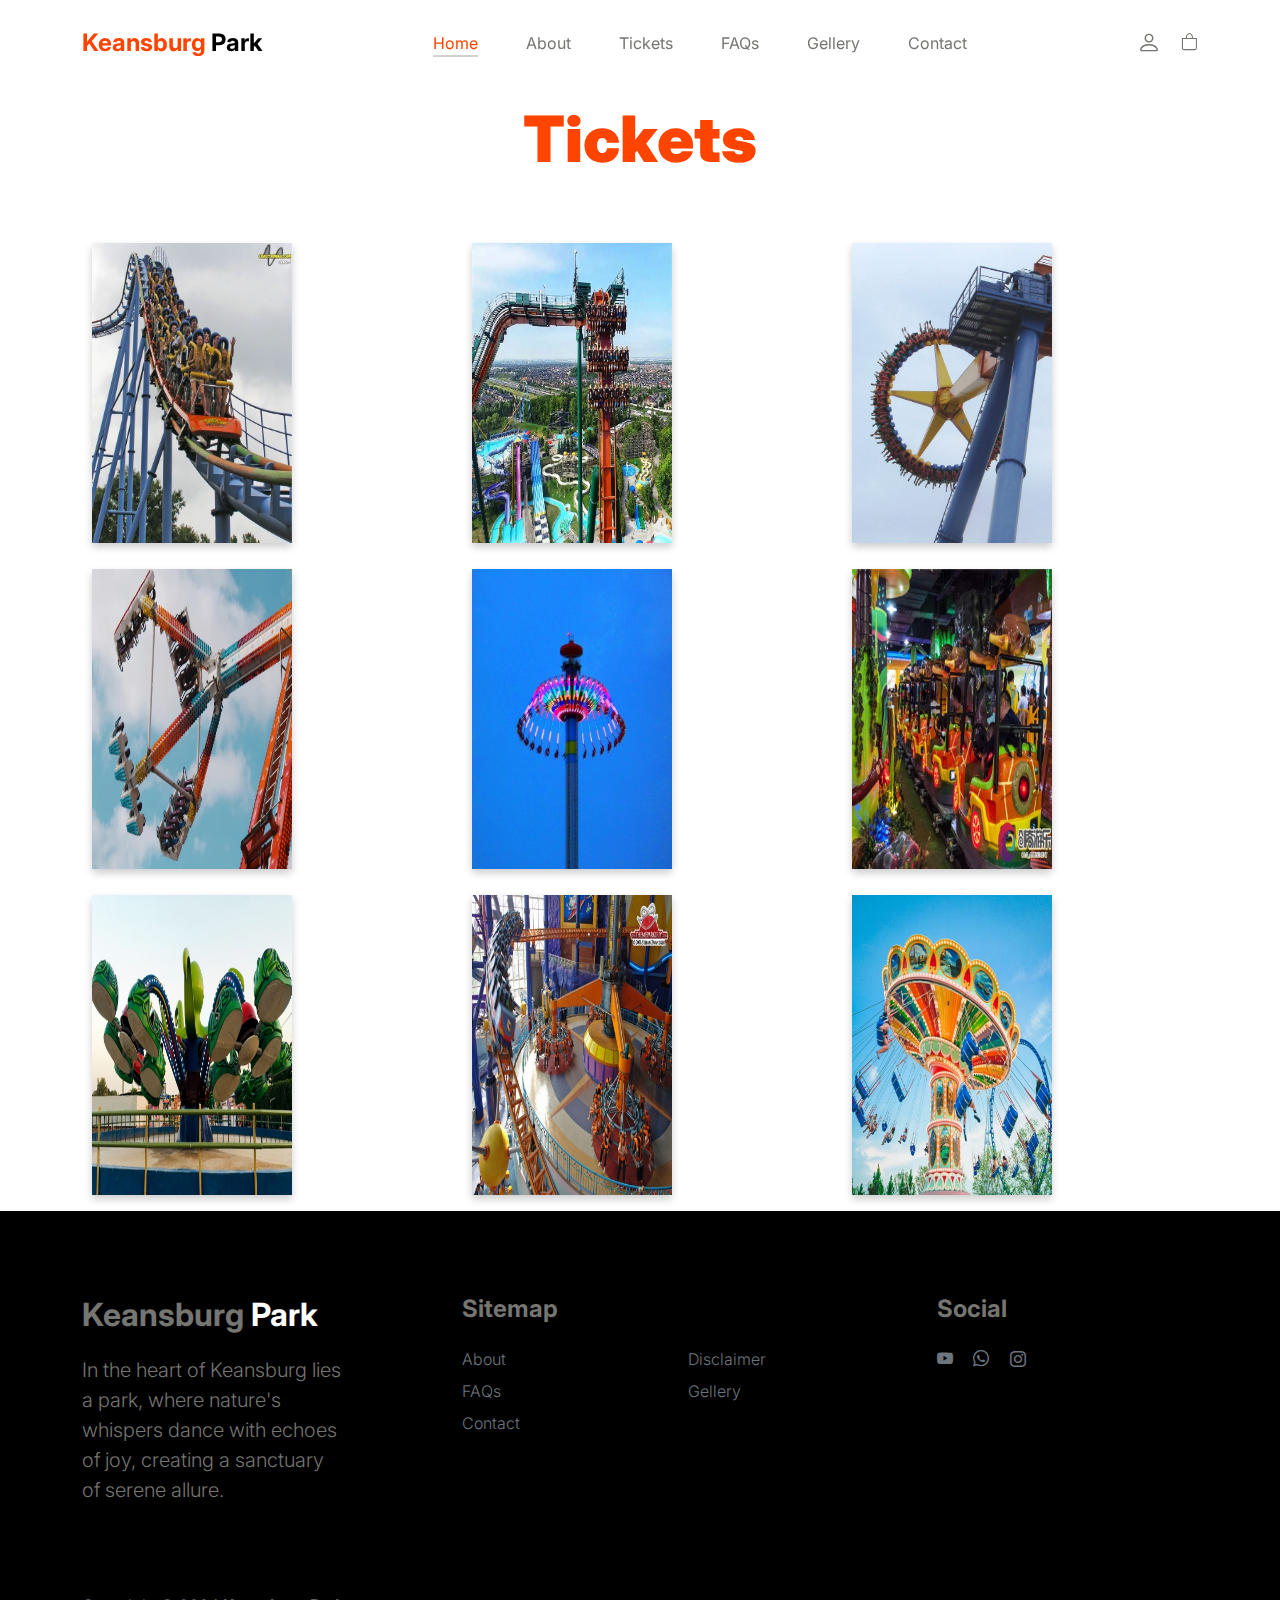
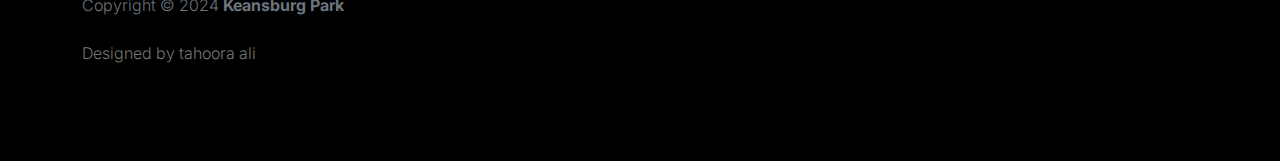
<file: tickets .html>
<!DOCTYPE html>
<html lang="en">

<head>
    <meta charset="UTF-8">
    <meta name="viewport" content="width=device-width, initial-scale=1.0">
    <link rel="preconnect" href="https://fonts.googleapis.com">
    <link rel="preconnect" href="https://fonts.gstatic.com" crossorigin>
    <link href="https://fonts.googleapis.com/css2?family=Inter:wght@100;300;400;700;900&display=swap" rel="stylesheet">
    <link href="css/bootstrap.min.css" rel="stylesheet">
    <link href="css/bootstrap-icons.css" rel="stylesheet">
    <link rel="stylesheet" href="css/slick.css" />
    <link href="./css/style .css" rel="stylesheet">
    <link rel="stylesheet" href="./css/tikits .css">
    <title>keansburg park</title>
</head>
<style>

</style>

<body>
    <nav class="navbar navbar-expand-lg">
        <div class="container">
            <button class="navbar-toggler" type="button" data-bs-toggle="collapse" data-bs-target="#navbarNav"
                aria-controls="navbarNav" aria-expanded="false" aria-label="Toggle navigation">
                <span class="navbar-toggler-icon"></span>
            </button>

            <a class="navbar-brand" href="index.html">
                <strong><span>Keansburg</span> Park</strong>
            </a>

            <div class="d-lg-none">
                <a href="sign-in.html" class="bi-person custom-icon me-3"></a>

                <a href="./add card .html" class="bi-bag custom-icon"></a>


            </div>

            <div class="collapse navbar-collapse" id="navbarNav">

                <ul class="navbar-nav mx-auto">

                    <li class="nav-item">

                        <a class="nav-link active" href="index.html">Home</a>
                    </li>

                    <li class="nav-item">
                        <a class="nav-link" href="about.html">About</a>
                    </li>

                    <li class="nav-item">
                        <div class="dropdown">
                            <a class="nav-link" href="./tickets .html">Tickets</a>
                            <div class="dropdown-content">
                                <hr>
                                <a href="entertaiment.html">Entertaiments</a>
                                <!-- <a href="#"></a> -->
                            </div>
                        </div>
                    </li>

                    <li class="nav-item">
                        <a class="nav-link" href="faq.html">FAQs</a>
                    </li>

                    <li class="nav-item">
                        <a class="nav-link" href="gellery.html">Gellery</a>
                    </li>

                    <li class="nav-item">
                        <a class="nav-link" href="contact.html">Contact</a>
                    </li>
                </ul>

                <div class="d-none d-lg-block">
                    <a href="sign-in.html" class="bi-person custom-icon me-3"></a>
                    <a href="add card .html" class="bi-bag custom-icon"></a>
                </div>
            </div>
        </div>
    </nav>

    <div class="container" style="margin-top: 100px;">
        <div class="row">
            <div class="col-md-12">
                <h1 class="text-center">Tickets</h1>
            </div>
        </div>
    </div>

    <div class="container mt-5">
        <div class="row" id="mydata">

        </div>
    </div>


    <script src="./js/card data.js"></script>
    <script src="https://code.jquery.com/jquery-3.6.1.js"></script>
    <script>
        $(document).ready(function () {
        for (let index = 0; index < productsArray.length; index++) {
            $("#mydata").append(`
                <div class="col-md-4">
                    <div class="flip-card">
                        <div class="flip-card-inner">
                            <div class="flip-card-front">
                                <img src="${productsArray[index].image}" alt="" width="200px" height="300px">
                            </div>
                            <div class="flip-card-back">
                                <h5>${productsArray[index].product}</h5>
                                <p1>${productsArray[index].view}<p1>
                                <h6>${productsArray[index].price}</h6>
                                <a href="add card .html" class="btn btn-read-more" data-toggle="modal" data-target="#exampleModal">add to cart</a>
                            </div>
                        </div>
                    </div>
                </div>
            `);
            }

            $("#myinput").on("keyup", function () {
                var value = $(this).val().toLowerCase();
                $("#mydata .card").filter(function () {
                    $(this).toggle($(this).text().toLowerCase().indexOf(value) > -1);
                });
            });
        });
    </script>
    <footer class="site-footer">
        <div class="container">
            <div class="row">

                <div class="col-lg-3 col-10 me-auto mb-4">
                    <h4 class="text-white mb-3"><a href="index.html">Keansburg</a> Park</h4>
                    <p>

                        In the heart of Keansburg lies a park, where nature's whispers dance with echoes of joy,
                        creating a sanctuary of serene allure.
                    </p>
                </div>

                <div class="col-lg-5 col-8">
                    <h5 class="text-white mb-3"><a href="">Sitemap</a></h5>

                    <ul class="footer-menu d-flex flex-wrap">
                        <li class="footer-menu-item"><a href="about.html" class="footer-menu-link">About</a></li>

                        <li class="footer-menu-item"><a href="disclaimer.html" class="footer-menu-link">Disclaimer</a>
                        </li>

                        <li class="footer-menu-item"><a href="faq.html" class="footer-menu-link">FAQs</a></li>

                        <li class="footer-menu-item"><a href="gellery.html" class="footer-menu-link">Gellery</a></li>

                        <li class="footer-menu-item"><a href="contact.html" class="footer-menu-link">Contact</a></li>


                    </ul>
                </div>

                <div class="col-lg-3 col-4">
                    <h5 class="text-white mb-3"><a href="">Social</a></h5>

                    <ul class="social-icon">

                        <li><a href="#" class="social-icon-link bi-youtube"></a></li>

                        <li><a href="#" class="social-icon-link bi-whatsapp"></a></li>

                        <li><a href="#" class="social-icon-link bi-instagram"></a></li>

                    </ul>
                </div>

                <div class="col-lg-12 col-12 copyright-footer">

                    <p class="copyright-text text-muted mt-lg-5 mb-4 mb-lg-0">Copyright © 2024 <strong>Keansburg
                            Park</strong></p>
                    <br>
                    <p class="copyright-text">Designed by tahoora ali</a></p>

                </div>

            </div>
        </div>
    </footer>

</body>

</html>
</file>
<file: css/style .css>
:root {
  --white-color:                #FFFFFF;
  --primary-color:              #FF4400;
  --section-bg-color:           #f0f8ff;
  --dark-color:                 #000000;
  --grey-color:                 #d0d1d1;
  --p-color:                    #757571;

  --body-font-family:           'Inter', sans-serif;

  --h5-font-size:               24px;
  --p-font-size:                20px;
  --copyright-text-font-size:   16px;
  --product-link-font-size:     14px;
  --custom-link-font-size:      12px;

  --font-weight-thin:           100;
  --font-weight-light:          300;
  --font-weight-normal:         400;
  --font-weight-bold:           700;
  --font-weight-black:          900;
}

body,
html {
  height: 100%;
}

html {
  scroll-behavior: smooth;
}

@media screen and (prefers-reduced-motion: reduce) {
  html {
    scroll-behavior: auto;
  }
}

body {
    background: var(--white-color);
    font-family: var(--body-font-family);    
    position: relative;
}

/*---------------------------------------
  TYPOGRAPHY               
-----------------------------------------*/

h2,
h3,
h4,
h5,
h6 {
  color: var(--dark-color);
  line-height: inherit;
}

h1,
h2,
h3,
h4,
h5,
h6 {
  font-weight: var(--font-weight-bold);
}

h1,
h2 {
  font-weight: var(--font-weight-black);
}

h1 {
  font-size: 64px;
  line-height: normal;
  color: #FF4400;
}

h2 {
  font-size: 42px;
  color: #FF4400;
}

h3 {
  font-size: 36px;
}

h4 {
  font-size: 32px;
}

h5 {
  font-size: 24px;
}

h6 {
  font-size: 20px;
}

p {
  color: var(--p-color);
  font-size: var(--p-font-size);
  font-weight: var(--font-weight-light);
}

a, 
button {
  touch-action: manipulation;
  transition: all 0.3s;
}

a {
  color: var(--p-color);
  text-decoration: none;
}

a:hover {
  color: var(--primary-color);
}

.text-primary {
  color: var(--primary-color) !important;
}

::selection {
  background: var(--primary-color);
  color: var(--white-color);
}

/*---------------------------------------
  CUSTOM LINK               
-----------------------------------------*/
.custom-link {
  color: var(--p-color);
  font-size: var(--custom-link-font-size);
  font-weight: var(--font-weight-bold);
  text-transform: uppercase;
  position: relative;
}

.custom-link i {
  position: absolute;
  opacity: 0;
  bottom: 0;
  left: 100%;
  transition: all 0.3s;
  line-height: normal;
}

.custom-link:hover i {
  opacity: 1;
  left: 101%;
}

.lead {
  font-size: 1.5rem;
  font-weight: var(--font-weight-thin);
}

b,
strong {
  font-weight: var(--font-weight-bold);
}

/*---------------------------------------
  PRE LOADER               
-----------------------------------------*/
.preloader {
  position: fixed;
  top: 0;
  left: 0;
  width: 100%;
  height: 100%;
  z-index: 99999;
  display: flex;
  flex-flow: row nowrap;
  justify-content: center;
  align-items: center;
  background: none repeat scroll 0 0 var(--white-color);
}

.spinner {
  border: 1px solid transparent;
  border-radius: 5px;
  position: relative;
}

.spinner::before {
  content: '';
  box-sizing: border-box;
  position: absolute;
  top: 50%;
  left: 50%;
  width: 45px;
  height: 45px;
  margin-top: -10px;
  margin-left: -23px;
  border-radius: 50%;
  border: 1px solid #959595;
  border-top-color: var(--white-color);
  animation: spinner .9s linear infinite;
}

@keyframes spinner {
  to {transform: rotate(360deg);}
}

/*---------------------------------------
  CUSTOM BUTTON & ICON              
-----------------------------------------*/
.custom-btn {
  background: var(--dark-color);
  border-radius: 50px;
  color: var(--white-color);
  font-size: var(--copyright-text-font-size);
  text-transform: uppercase;
  padding: 16.50px 20px;
}

.social-btn {
  background: transparent;
  border: 1px solid var(--grey-color);
  color: var(--dark-color);
  text-transform: none;
}

.social-btn:hover {
  border-color: transparent;
}

.cart-form-select {
  border-radius: 0;
  padding-top: 15px;
  padding-bottom: 15px;
}

.cart-btn {
  border-radius: 0;
  width: 100%;
  font-size: var(--product-link-font-size);
}

.custom-btn:hover,
.slick-slideshow .custom-btn:hover {
  background: var(--primary-color);
  color: var(--white-color);
}

.custom-icon {
  color: var(--p-color);
  font-size: 24px;
}

.custom-icon {
  display: inline-block;
  vertical-align: middle;
}

.bi-bag.custom-icon {
  font-size: 17px;
}

.featured-icon {
  color: var(--grey-color);
  font-size: 52px;
}

/*---------------------------------------
  DIV SEPARATOR               
-----------------------------------------*/
.div-separator {
  position: relative;
}

.div-separator::before {
  content: "";
  height: 1px;
  background: var(--grey-color);
  display: block;
  width: 100%;
}

.div-separator span {
  position: absolute;
  top: 50%;
  margin-left: -22.5px;
  left: 50%;
  text-align: center;
  background: var(--white-color);
  margin-top: -11px;
  color: var(--dark-color);
  font-weight: var(--font-weight-bold);
  font-size: 14px;
  width: 35px;
  text-transform: uppercase;
}

/*---------------------------------------
  FULL IMAGE               
-----------------------------------------*/
.full-image-img {
  display: block;
  position: absolute;
  z-index: -1;
  right: 0;
  width: 100%;
  bottom: -120px;
  min-width: 650px;
}

@media (min-width: 1600px) {
  .full-image-img {
    bottom: -200px;
  }
}

/*---------------------------------------
  NAVIGATION               
-----------------------------------------*/
.navbar {
  background: var(--white-color);
  position: fixed;
  top: 0;
  right: 0;
  left: 0;
  padding: 25px 0;
  z-index: 2;
  will-change: transform;
  transition: transform 300ms linear;
}

.navbar span, h2 span, h4 span {
	color: var(--primary-color);
}

.navbar.headroom--not-top {
  padding: 20px 0;
}

.headroom--pinned {
  transform: translate(0, 0);
}

.headroom--unpinned {
  transform: translate(0, -150%);
}

.navbar-brand {
  color: var(--dark-color);
  font-size: 24px;
  font-weight: var(--font-weight-light);
  margin: 0;
  padding: 0;
}

.navbar-expand-lg .navbar-nav .nav-link {
  display: inline-block;
  padding: 0;
  margin-right: 1.5rem;
  margin-left: 1.5rem;
}

.nav-link {
  color: var(--p-color);
  font-size: 16px;
  position: relative;
}

.navbar .nav-link::after {
  position: absolute;
  top: 100%;
  left: 0;
  width: 100%;
  height: 2px;
  background: var(--grey-color);
  content: '';
  opacity: 0;
  -webkit-transition: opacity 0.3s, -webkit-transform 0.3s;
  -moz-transition: opacity 0.3s, -moz-transform 0.3s;
  transition: opacity 0.3s, transform 0.3s;
  -webkit-transform: translateY(10px);
  -moz-transform: translateY(10px);
  transform: translateY(10px);
}

.navbar .nav-link.active::after, 
.navbar .nav-link:hover::after {
  opacity: 1;
  -webkit-transform: translateY(0px);
  -moz-transform: translateY(0px);
  transform: translateY(0px);
}

.navbar .nav-link.active,
.navbar .nav-link:hover {
  color: var(--primary-color);
}

.nav-link:focus, 
.nav-link:hover {
  color: var(--p-color);
}

.navbar-toggler {
  border: 0;
  padding: 0;
  cursor: pointer;
  margin: 0;
  width: 30px;
  height: 35px;
  outline: none;
}

.navbar-toggler:focus {
  outline: none;
  box-shadow: none;
}

.navbar-toggler[aria-expanded="true"] .navbar-toggler-icon {
  background: transparent;
}

.navbar-toggler[aria-expanded="true"] .navbar-toggler-icon:before,
.navbar-toggler[aria-expanded="true"] .navbar-toggler-icon:after {
  transition: top 300ms 50ms ease, -webkit-transform 300ms 350ms ease;
  transition: top 300ms 50ms ease, transform 300ms 350ms ease;
  transition: top 300ms 50ms ease, transform 300ms 350ms ease, -webkit-transform 300ms 350ms ease;
  top: 0;
}

.navbar-toggler[aria-expanded="true"] .navbar-toggler-icon:before {
  transform: rotate(45deg);
}

.navbar-toggler[aria-expanded="true"] .navbar-toggler-icon:after {
  transform: rotate(-45deg);
}

.navbar-toggler .navbar-toggler-icon {
  background: var(--dark-color);
  transition: background 10ms 300ms ease;
  display: block;
  width: 30px;
  height: 2px;
  position: relative;
}

.navbar-toggler .navbar-toggler-icon::before,
.navbar-toggler .navbar-toggler-icon::after {
  transition: top 300ms 350ms ease, -webkit-transform 300ms 50ms ease;
  transition: top 300ms 350ms ease, transform 300ms 50ms ease;
  transition: top 300ms 350ms ease, transform 300ms 50ms ease, -webkit-transform 300ms 50ms ease;
  position: absolute;
  right: 0;
  left: 0;
  background: var(--dark-color);
  width: 30px;
  height: 2px;
  content: '';
}

.navbar-toggler .navbar-toggler-icon:before {
  top: -8px;
}

.navbar-toggler .navbar-toggler-icon:after {
  top: 8px;
}

/*---------------------------------------
  SITE HEADER              
-----------------------------------------*/
.site-header {
background-color:#92928f;
  position: relative;
  overflow: hidden;
  margin-top: 86px;
}


.site-header.section-padding {
  padding-top: 7rem;
  padding-bottom: 7rem;
}

.site-header.section-padding-img {
  padding-top: 10rem;
  padding-bottom: 10rem;
}

.header-image {
  position: absolute;
  top: 0;
  right: 0;
  width: 50%;
  height: 100%;
  object-fit: cover;
}

/*---------------------------------------
  SLICK SLIDESHOW               
-----------------------------------------*/
@media (min-width: 992px) {
  .slick-slideshow {
    height: 100vh;
  }
}

.slick-slideshow {
  margin-top: 86px;
}

.slick-title {
  color: var(--white-color);
}

.slick-custom {
  position: relative;
}

.slick-custom img {
  width: 100%;
  object-fit: cover;
}

.slick-bottom {
  background: linear-gradient(to top, var(--dark-color), transparent 90%);
  position: absolute;
  z-index: 2;
  bottom: 0;
  right: 0;
  left: 0;
  width: 100%;
  height: 100%;
}

.slick-bottom .container {
  position: absolute;
  top: 40%;
  left: 50%;
  transform: translate(-50%, -40%);
}

.slick-overlay {
  background: linear-gradient(to top, #000, transparent 120%);
  position: absolute;
  top: 0;
  right: 0;
  bottom: 0;
  left: 0;
}

.slick-slideshow .custom-btn {
  font-weight: var(--font-weight-bold);
  display: inline-block;
  padding-right: 32px;
  padding-left: 32px;
}

@media (min-width: 576px) {
  .slick-slideshow .slick-dots {
    max-width: 540px;
  }
}

@media (min-width: 768px) {
  .slick-slideshow .slick-dots {
    max-width: 720px;
  }
}

@media (min-width: 992px) {
  .slick-slideshow .slick-dots {
    max-width: 960px;
  }
}

@media (min-width: 1200px) {
  .slick-slideshow .slick-dots {
    max-width: 1140px;
  }
}

@media (min-width: 1400px) {
  .slick-slideshow .slick-dots {
    max-width: 1320px;
  }
}

.slick-slideshow .slick-dots {
  position: absolute;
  z-index: 2;
  top: 50%;
  left: 0;
  right: 0;
  transform: translate(0, -50%);
  margin: 0 auto;
  padding: 0;
}

.slick-slideshow .slick-dots li {
  background: transparent;
  border: 5px solid rgba(255, 255, 255, 0.35);
  border-radius: 100%;
  display: block;
  width: 30px;
  height: 30px;
  margin: 10px;
  padding: 5px;
  margin-left: auto;
  cursor: pointer;
}

.slick-slideshow .slick-dots button {
  background: transparent;
  border: none;
  color: transparent;
  display: block;
  width: 100%;
  height: 0;
  margin: 0;
  padding: 0;
  outline: none;
  height: 0;
}

.slick-slideshow .slick-dots li:hover,
.slick-slideshow .slick-dots .slick-active {
  background: var(--white-color);
}

/*---------------------------------------
  CUSTOM CIRCLE IMAGES               
-----------------------------------------*/

.custom-circle-image {
  border-radius: 100px;
  width: 55px;
  height: 55px;
}

.custom-circle-image.team-image {
  width: 85px;
  height: 85px;
}

/*---------------------------------------
  TESTIMONIAL               
-----------------------------------------*/
.slick-testimonial .slick-list,
.slick-testimonial .slick-track {
  height: 100%;
}

.slick-testimonial {
  margin: auto;
}

.slick-testimonial-caption {
  quotes: '❝' '❞';
  position: relative;
  padding: 5rem 7rem;
}

.slick-testimonial-caption::before {
  content: open-quote;
  display: inline-block;
  color: var(--primary-color);
  font-family: auto;
  font-size: 100px;
  height: 0;
  position: absolute;
  top: 0;
  left: 0;
}

.slick-testimonial .slick-dots {
  text-align: center;
}

.slick-testimonial .slick-dots li {
  background: var(--grey-color);
  display: inline-block;
  vertical-align: top;
  width: 16%;
  height: 1px;
}

.slick-testimonial .slick-dots button {
  background: transparent;
  border: none;
  color: transparent;
  display: block;
  width: 100%;
  height: 0;
  margin: 0;
  padding: 0;
}

.slick-testimonial .slick-dots li:hover,
.slick-testimonial .slick-dots .slick-active {
  background: var(--dark-color);
}

/*---------------------------------------
  SECTION               
-----------------------------------------*/
section {
  content-visibility: auto;
  contain-intrinsic-size: 700px;
}

.section-padding {
  padding-top: 7rem;
  padding-bottom: 7rem;
}

.featured {
  background: var(--section-bg-color);
}

/*---------------------------------------
  ABOUT               
-----------------------------------------*/

.about .nav-pills .nav-item {
  
  width: 100%;
}

.about .nav-pills .nav-link {
  
  /* color: var(--grey-color); */
  font-size: 18px;
  font-weight: var(--font-weight-bold);
  /* border-left: 1px solid var(--grey-color); */
  border-radius: 0;
  padding-right: 0;
}

.about .nav-pills .nav-link:hover,
.about .nav-pills .nav-link.active, 
.about .nav-pills .show>.nav-link {
  background: transparent;
  border-left-color: var(--primary-color);
  color: var(--primary-color);
  }
  

/*---------------------------------------
  FAQ ACCORDION               
-----------------------------------------*/
.accordion-item {
  background-color: transparent;
  border-top: 0;
  border-right: 0;
  border-left: 0;
}

.accordion-button {
  background-color: transparent;
  box-shadow: none;
}

.accordion-button:not(.collapsed) {
  background: transparent;
  box-shadow: none;
}

button:focus:not(:focus-visible) {
  border-color: transparent;
  box-shadow: none;
}

.accordion-body {
  border-top: 1px solid rgba(0,0,0,.125);
}

.accordion-button {
  font-size: 1.5rem;
  font-weight: var(--font-weight-normal);
  padding-top: 1.5rem;
  padding-right: 0;
  padding-bottom: 1.5rem;
  padding-left: 0;
}

.accordion-body {
  padding: 2rem 0;
}

/*---------------------------------------
  TEAM MEMBERS               
-----------------------------------------*/
.team {
  background-color: #ee9676;
}

.team-thumb {
  background: var(--p-color);
  position: relative;
  border-radius: .25rem;
  padding: 42px 32px;

}

.team-info {
  width: 100%;

}

.custom-modal-btn {
  background: var(--grey-color);
  color: var(--white-color);
  position: absolute;
  top: 0;
  right: 0;
  bottom: 0;
  margin: auto 32px;
  width: 42px;
  height: 42px;
}

.modal-body {
  padding: 4rem;
}

.modal-header {
  padding-top: 7rem;
  padding-bottom: 5rem;
}

.modal-header .btn-close {
  position: absolute;
  top: 0;
  right: 0;
  font-size: 24px;
  margin: 32px;
}

#cart-modal .modal-header .btn-close {
  z-index: 2;
  margin: 22px;
}

#cart-modal .modal-header {
  border-bottom: 0;
  padding: 0;
}

#cart-modal .modal-footer {
  padding: 2rem 4rem;
}

/*---------------------------------------
  SKILL - PROGRESS BAR               
-----------------------------------------*/
.skill-thumb strong {
  display: inline-block;
  margin-bottom: 6px;
}

.skill-thumb span {
  color: var(--dark-color);
  font-size: 24px;
  font-weight: var(--font-weight-bold);
}

.skill-thumb .progress {
  background: var(--white-color);
  box-shadow: none;
  border-radius: 100px;
  height: 1px;
  margin-bottom: 16px;
}

.skill-thumb .progress .progress-bar-primary {
  background: var(--grey-color);
}

/*---------------------------------------
  PRODUCT               
-----------------------------------------*/
.front-product {
  background: var(--section-bg-color);
}

.product-thumb {
  background: var(--white-color);
  position: relative;
  transition: all 0.5s ease-out;
}

.product-image {
  transition: all 0.5s ease-out;
}

.product-thumb:hover .product-image {
  box-shadow: 0 1rem 3rem rgba(0,0,0,.175);
}

.product-top {
  position: absolute;
  top: 0;
  right: 0;
  left: 0;
  margin: 20px;
}

.product-info {
  padding: 30px 20px;
}

.product-description,
.product-cart-thumb {
  padding: 0 20px;
}

.product-icon {
  color: var(--white-color);
}

.product-title-link {
  color: var(--dark-color);
}

.product-additional-link {
  display: inline-block;
  vertical-align: top;
  font-size: var(--product-link-font-size);
  margin-top: 32px;
  margin-right: 12px;
}

.product-alert {
  background: var(--white-color);
  color: var(--p-color);
  font-size: var(--custom-link-font-size);
  font-weight: var(--font-weight-bold);
  padding: 3px 10px;
}

.product-p {
  font-size: var(--product-link-font-size);
}

.view-all {
  text-transform: uppercase;
  color: var(--p-color);
  font-size: 13px;
  font-weight: var(--font-weight-bold);
  border-bottom: 2px solid var(--grey-color);
  padding-bottom: 6px;
}

/*---------------------------------------
  CONTACT              
-----------------------------------------*/
.contact-info {
  padding: 40px;
}

.contact-form .form-control {
  border-color: var(--grey-color);
  font-weight: var(--font-weight-normal);
}

.form-floating>label {
  color: var(--grey-color);
  font-weight: var(--font-weight-normal);
}

.contact-form button[type='submit'] {
  background: var(--dark-color);
  border: none;
  border-radius: 100px;
  color: var(--white-color);
  font-weight: var(--font-weight-bold);
  text-transform: uppercase;
  padding: 16px;
}

.contact-form button[type='submit']:hover {
  background: var(--primary-color);
}

/*---------------------------------------
  SITE FOOTER               
-----------------------------------------*/
.site-footer {
  background: var(--dark-color);
  padding-top: 5rem;
  padding-bottom: 5rem;
}

.footer-menu {
  margin: 0;
  padding: 0;
}

.footer-menu-item {
  display: block;
  width: 50%;
}

.footer-menu-link {
  color: #6c757d;
  font-weight: var(--font-weight-light);
  display: inline-block;
  vertical-align: top;
  margin-top: 4px;
  margin-bottom: 4px;
}

.site-footer .social-icon-link {
  margin-top: 4px;
}

.site-footer .social-icon-link:hover,
.footer-menu-link:hover {
  color: var(--white-color);
}

.copyright-text {
  font-size: var(--copyright-text-font-size);
}

/*---------------------------------------
  SOCIAL ICON               
-----------------------------------------*/
.social-icon {
  margin: 0;
  padding: 0;
}

.social-icon li {
  list-style: none;
  display: inline-block;
  vertical-align: top;
}

.social-icon-link {
  color: #6c757d;
  font-size: 1rem;
  display: inline-block;
  vertical-align: top;
  margin-bottom: 4px;
  margin-right: 15px;
}

.social-icon-link:hover {
  color: var(--primary-color);
}

/*---------------------------------------
  RESPONSIVE STYLES               
-----------------------------------------*/
@media screen and (max-width: 1200px) {
  h1 {
    font-size: 62px;
  }
}

@media screen and (max-width: 991px) {
  h1 {
    font-size: 42px;
    margin-bottom: 0;
  }

  h2 {
    font-size: 36px;
  }

  h3 {
    font-size: 32px;
  }

  h4 {
    font-size: 28px;
  }

  h5 {
    font-size: 24px;
  }

  h6 {
    font-size: 20px;
  }

  .lead {
    font-size: 16px;
  }

  .navbar-expand-lg .navbar-nav .nav-link {
    margin-top: 1rem;
  }

  .site-header {
    background-position: bottom;
  }

  #cart-modal .modal-header .btn-close {
    margin: 22px 14px;
  }

  .custom-btn {
    font-size: 14px;
    padding: 13.5px 20px;
  }

  .slick-slideshow .custom-btn {
    padding-right: 27px;
    padding-left: 27px;
  }

  .social-login,
  .div-separator {
    width: 75% !important;
  }

  #cart-modal .modal-footer .row {
    width: 100% !important;
  }

  .site-header.section-padding,
  .section-padding {
    padding-top: 4rem;
    padding-bottom: 4rem;
  }

  .site-header-image.section-padding {
    padding-bottom: 0;
  }

  .header-info {
    padding-top: 50px;
    padding-bottom: 100px;
  }

  .header-image {
    position: relative;
    top: auto;
    bottom: 0;
    left: 0;
    width: auto;
    height: auto;
  }

  .slick-testimonial-caption {
    padding: 6rem 3rem 4rem 3rem;
  }

  .slick-slideshow .slick-dots li {
    width: 25px;
    height: 25px;
  }

  .modal-header {
    padding-top: 6rem;
    padding-bottom: 2rem;
  }

  .modal-body {
    padding: 2rem;
  }

  #cart-modal .modal-footer {
    padding-right: 0;
    padding-left: 0;
  }

  #cart-modal .modal-body {
    padding: 4rem 2rem 2rem 2rem;
  }

  .full-image-img {
    bottom: 0;
  }
}


@media (min-width: 1200px) {
  .card-columns {
    column-count: 1;
  }
}
</file>
<file: css/card style.css>
@import url('https://fonts.googleapis.com/css2?family=Poppins:wght@300;400;500;600;700;800;900&display=swap');


.container .card
{
  padding-top: 20px;
    max-width: 300px;
    height: 215px;
    margin: 30px 10px;
    padding: 20px 15px;
    box-shadow: 0 5px 20px rgba(0,0,0,0.5);
    transition: 0.3s ease-in-out;
}
.container .card:hover
{
    height: 450px;
}
.container .card .imgContainer
{
    position: relative;
    width:250px;
    height:250px;
    top:-50px;
    left:10px;
    z-index: 1;
    box-shadow: 0 5px 20px rgba(0,0,0,0.2);
}
.container .card .imgContainer img
{
    max-width: 100%;
    border-radius: 4px;
}
.container .card .content
{
    position: relative;
    margin-top: -140px;
    padding: 10px 15px;
    text-align: center;
    color:#111;
    visibility: hidden;
    opacity: 0;
    pointer-events: none;
    transition: 0.3s ease-in-out;
}
.container .card:hover .content
{
    visibility: visible;
    opacity: 1;
    margin-top: -40px;
    transition-delay: 0.3s;
}

@media (max-width: 330px){
    .container .card .imgContainer{
        left: -2px;
    }
}
  /* nav bar droop down css */
  .dropbtn {
    background-color: #FFFFFF;
    color: #717275;

    font-size: 15px;
    border: none;
    cursor: pointer;
}

.dropdown {
    position: relative;
    display: inline-block;
}

.dropdown-content {
    display: none;
    position: absolute;
    background-color: #FFFFFF;
    min-width: 120px;
    box-shadow: 0px 8px 16px 0px rgba(0, 0, 0, 0.2);
    z-index: 2;
}

.dropdown-content a {
    color: black;
    padding: 12px 16px;
    text-decoration: none;
    display: block;
}

.dropdown-content a:hover {
    background-color: #FF4400;
}

.dropdown:hover .dropdown-content {
    display: block;
}

.dropdown:hover .dropbtn {
    background-color: #FF4400;
}
/* nav bar droop down css */

/* card strat */
.text-center,
h3 {
  text-align: center;
  color: rgba(161, 84, 8, 0.472);
  /* padding-top: 10px; */
  font: 15px Arial, sans-serif;
}

.card {
  transition: transform 0.4s;
  border-radius: 10px;
  width: 300px;
  height: 300px;
position: relative;


}

.card:hover {
  transform: scale(1.05);

}

.card-text- {
  text-align: center;

  font-weight: bold;
}


.card-body{
  text-align: center;
  color: #2d1f30;
  background-color: #FF4400;
  font-weight: bold;
  
}
.card-body:hover{
    color: #33363893;
    background-color: #b24a35;
  }
.card-img{
  border-radius: 15px;

}
.row{
padding-top: 100px;
--bs-gutter-x: 1.5rem;
--bs-gutter-y: 0;
display: flex;
flex-wrap: wrap;
margin-top: calc(var(--bs-gutter-y)* -1);
margin-right: calc(var(--bs-gutter-x) / -2);
margin-left: calc(var(--bs-gutter-x) / -2);
}
/* .btn {

} */
.btn:hover{
 color: #FF4400;
background-color:#b24a35;
}
/* card strat */
</style>
</style>
<!-- /* droop down style */ -->
</file>
<file: gellery style .css>
*{
margin: 0;
padding: 0;
box-sizing: border-box;
font-family: 'open sans' sans-serif;
}
body{
   height:200vh;
    /* background-color: rgba(40, 39, 39, 0.768); */
    background-image:url(./images/images/best-theme-parks-9f53.jpg);
    /* filter: brightness(1.8); */
    object-fit: cover;
    background-size: cover;
    background-position: center;
        /* -webkit-filter: blur(5px); /* Safari 6.0 - 9.0 */
        /* filter: blur(5px); */
        background-repeat: no-repeat;
        background-attachment: fixed;
        background-image: blur(6px); /* Safari 6.0 - 9.0 */
         background-image: blur(6px);
        opacity: 1.0;
} 
@media screen and (max-width: 992px) {
border-style
    {
      width: 100%;
    }
}
/* droopdown navbar */
.dropbtn {
  background-color: #FFFFFF;
  color: #717275;

  font-size: 15px;
  border: none;
  cursor: pointer;
}

.dropdown {
  position: relative;
  display: inline-block;
}

.dropdown-content {
  display: none;
  position: absolute;
  background-color: #FFFFFF;
  min-width: 120px;
  box-shadow: 0px 8px 16px 0px rgba(0, 0, 0, 0.2);
  z-index: 2;
}

.dropdown-content a {
  color: black;
  padding: 12px 16px;
  text-decoration: none;
  display: block;
}

.dropdown-content a:hover {
  background-color: #FF4400;
}

.dropdown:hover .dropdown-content {
  display: block;
}

.dropdown:hover .dropbtn {
  background-color: #FF4400;
}
/* nav bar droop down css */

/* card strat */
.text-center,
h3 {
text-align: center;
color: rgba(161, 84, 8, 0.472);
/* padding-top: 10px; */
font: 15px Arial, sans-serif;
}

.card {
transition: transform 0.4s;
border-radius: 0;
width: 300px;
height: 300px;
position: relative;


}

.card:hover {
transform: scale(1.25);

}

.card-text- {
text-align: center;

font-weight: bold;
}


.card-body:hover{
  color: #33363893;
  background-color: #b24a35;
}
.card-img{
border-radius: 0;

}
.row{
padding-top: 100px;
--bs-gutter-x: 1.5rem;
--bs-gutter-y: 0;
display: flex;
flex-wrap: wrap;
margin-top: calc(var(--bs-gutter-y)* -1);
margin-right: calc(var(--bs-gutter-x) / -2);
margin-left: calc(var(--bs-gutter-x) / -2);
}
/* btn*/
.btn:hover{
color: #e6ba38;
background-color:#b24a35;
}
/* btn*/
.card-img{
  object-fit: cover;
}
</file>
<file: css/tikits .css>
/* navbar droopdown */

.text-center{
    color: #FF4400;
   
}
.text-center:hover{
 transform: scale(1.25);
}
.dropdown {
    position: relative;
    display: inline-block;
}

.dropdown-content {
    display: none;
    position: absolute;
    background-color: #FFFFFF;
    min-width: 120px;
    box-shadow: 0px 8px 16px 0px rgba(0, 0, 0, 0.2);
    z-index: 2;
}

.dropdown-content a {
    color: black;
    padding: 12px 16px;
    text-decoration: none;
    display: block;
}

.dropdown-content a:hover {
    background-color: #FF4400;
}

.dropdown:hover .dropdown-content {
    display: block;
}

.dropdown:hover .dropbtn {
    background-color: #FF4400;
}

/* navbar droopdown */
.row {
    --bs-gutter-x: 1.5rem;
    --bs-gutter-y: 0;
    display: flex;
    flex-wrap: wrap;
    margin-top: calc(var(--bs-gutter-y)* -1);
    margin-right: calc(var(--bs-gutter-x) / -2);
    margin-left: calc(var(--bs-gutter-x) / -2);
}
.card:hover {
transform: scale(1.05);

}

.card-text- {
text-align: center;

font-weight: bold;
}
.flip-card-parent{
/* margin-left: 430px; */
margin-right: 275px;
}
.flip-card {
background-color: transparent;
width: 200px;
height: 300px;
perspective: 1000px;
display: inline-block;
margin: 10px;
}
.flip-card-inner {
position: relative;
width: 100%;
height: 100%;
text-align: center;
transition: transform 0.6s;
transform-style: preserve-3d;
box-shadow: 0 4px 8px 0 rgba(0,0,0,0.2);
}
.flip-card:hover .flip-card-inner {
transform: rotateY(180deg);
}
.flip-card-front, .flip-card-back {
position: absolute;
width: 100%;
height: 100%;
backface-visibility: hidden;
}
.flip-card-front {
background-color: #bbb;
color: black;
}
.flip-card-back {
background-color:#fc865a;
color: white;
transform: rotateY(180deg);
}

.btn{

    background-color:#FF4400;
    }
    .btn:hover{
        color: #7a2408;

    }
</file>
